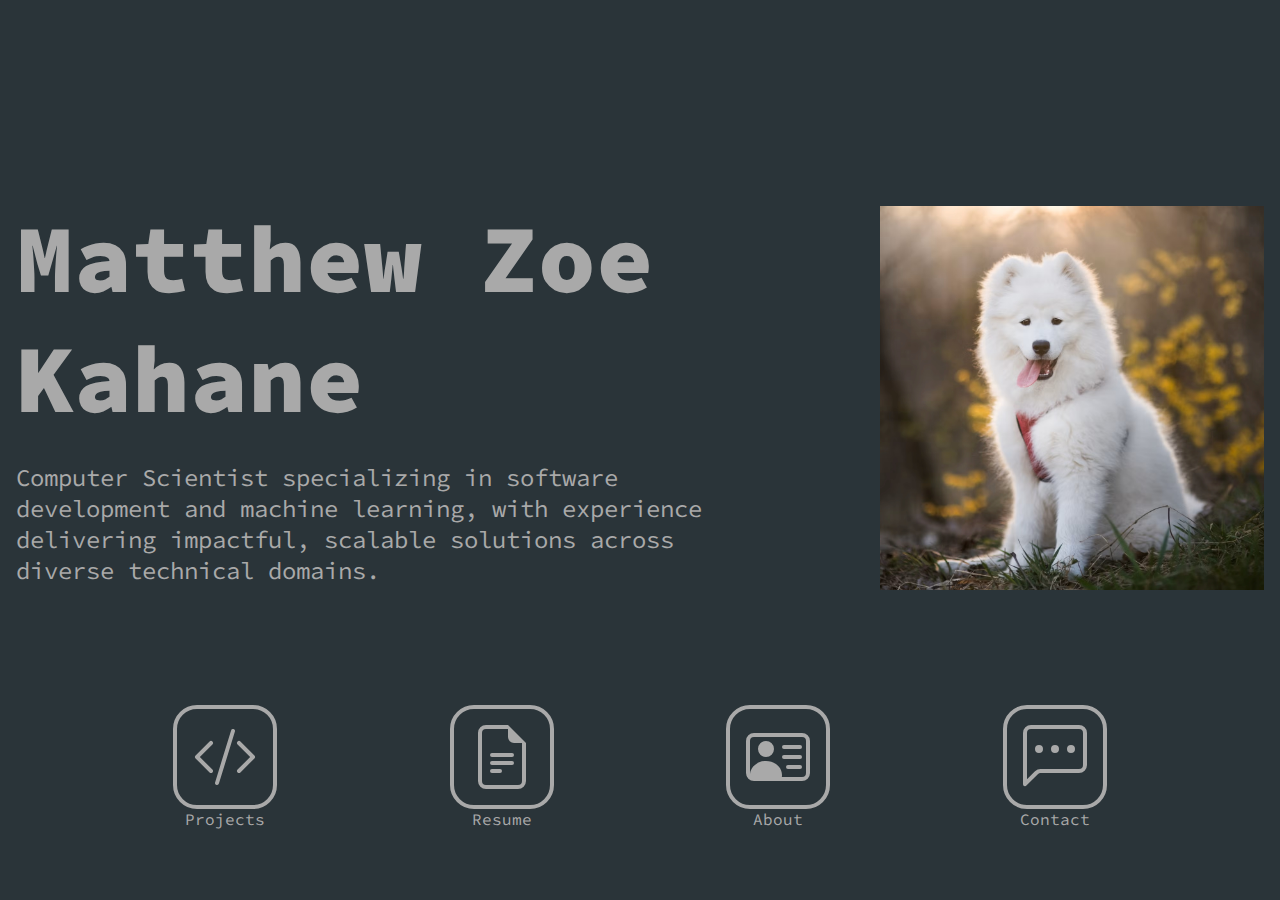
<file: index.html>
<!DOCTYPE html>
<html lang="en">

<head>
    <meta charset="UTF-8">
    <meta name="viewport" content="width=device-width, initial-scale=1.0">
    <link href="index.css" rel="stylesheet">
    <title>MZK</title>
</head>

<body>
    <main>
        <div class="left">
            <div class="name">Matthew Zoe<br>Kahane</div>
            <p class="desc">Computer Scientist specializing in software development and machine learning, with
                experience delivering impactful, scalable solutions across diverse technical domains.</p>
        </div>

        <div class="right">
            <img class="headshot" src="./images/temp-headshot.jpg" alt="This is not me... but it will be eventually!"
                width="1200" height="1197">
        </div>
    </main>
    <section>
        <div class="container">
            <a class="info" href="projects.html">
                <span class="icon">
                    <svg xmlns="http://www.w3.org/2000/svg" width="64" height="64 " fill="currentColor"
                        class="bi bi-code-slash" viewBox="0 0 16 16">
                        <path
                            d="M10.478 1.647a.5.5 0 1 0-.956-.294l-4 13a.5.5 0 0 0 .956.294zM4.854 4.146a.5.5 0 0 1 0 .708L1.707 8l3.147 3.146a.5.5 0 0 1-.708.708l-3.5-3.5a.5.5 0 0 1 0-.708l3.5-3.5a.5.5 0 0 1 .708 0m6.292 0a.5.5 0 0 0 0 .708L14.293 8l-3.147 3.146a.5.5 0 0 0 .708.708l3.5-3.5a.5.5 0 0 0 0-.708l-3.5-3.5a.5.5 0 0 0-.708 0" />
                    </svg>
                </span>
                <div class="text">Projects</div>
            </a>
            <a class="info" href="Matthew Kahane Resume.pdf">
                <span class="icon">
                    <svg xmlns="http://www.w3.org/2000/svg" width="64" height="64" fill="currentColor"
                        class="bi bi-file-earmark-text" viewBox="0 0 16 16">
                        <path
                            d="M5.5 7a.5.5 0 0 0 0 1h5a.5.5 0 0 0 0-1zM5 9.5a.5.5 0 0 1 .5-.5h5a.5.5 0 0 1 0 1h-5a.5.5 0 0 1-.5-.5m0 2a.5.5 0 0 1 .5-.5h2a.5.5 0 0 1 0 1h-2a.5.5 0 0 1-.5-.5" />
                        <path
                            d="M9.5 0H4a2 2 0 0 0-2 2v12a2 2 0 0 0 2 2h8a2 2 0 0 0 2-2V4.5zm0 1v2A1.5 1.5 0 0 0 11 4.5h2V14a1 1 0 0 1-1 1H4a1 1 0 0 1-1-1V2a1 1 0 0 1 1-1z" />
                    </svg>
                </span>
                <div class="text">Resume</div>
            </a>
            <a class="info" href="about.html">
                <span class="icon">
                    <svg xmlns="http://www.w3.org/2000/svg" width="64" height="64" fill="currentColor"
                        class="bi bi-person-vcard" viewBox="0 0 16 16">
                        <path
                            d="M5 8a2 2 0 1 0 0-4 2 2 0 0 0 0 4m4-2.5a.5.5 0 0 1 .5-.5h4a.5.5 0 0 1 0 1h-4a.5.5 0 0 1-.5-.5M9 8a.5.5 0 0 1 .5-.5h4a.5.5 0 0 1 0 1h-4A.5.5 0 0 1 9 8m1 2.5a.5.5 0 0 1 .5-.5h3a.5.5 0 0 1 0 1h-3a.5.5 0 0 1-.5-.5" />
                        <path
                            d="M2 2a2 2 0 0 0-2 2v8a2 2 0 0 0 2 2h12a2 2 0 0 0 2-2V4a2 2 0 0 0-2-2zM1 4a1 1 0 0 1 1-1h12a1 1 0 0 1 1 1v8a1 1 0 0 1-1 1H8.96q.04-.245.04-.5C9 10.567 7.21 9 5 9c-2.086 0-3.8 1.398-3.984 3.181A1 1 0 0 1 1 12z" />
                    </svg>
                </span>
                <div class="text">About</div>
            </a>
            <a class="info" href="contact.html">
                <span class="icon">
                    <svg xmlns="http://www.w3.org/2000/svg" width="64" height="64" fill="currentColor"
                        class="bi bi-chat-left-dots" viewBox="0 0 16 16">
                        <path
                            d="M14 1a1 1 0 0 1 1 1v8a1 1 0 0 1-1 1H4.414A2 2 0 0 0 3 11.586l-2 2V2a1 1 0 0 1 1-1zM2 0a2 2 0 0 0-2 2v12.793a.5.5 0 0 0 .854.353l2.853-2.853A1 1 0 0 1 4.414 12H14a2 2 0 0 0 2-2V2a2 2 0 0 0-2-2z" />
                        <path
                            d="M5 6a1 1 0 1 1-2 0 1 1 0 0 1 2 0m4 0a1 1 0 1 1-2 0 1 1 0 0 1 2 0m4 0a1 1 0 1 1-2 0 1 1 0 0 1 2 0" />
                    </svg>
                </span>
                <div class="text">Contact</div>
            </a>
        </div>
    </section>
</body>

</html>
</file>
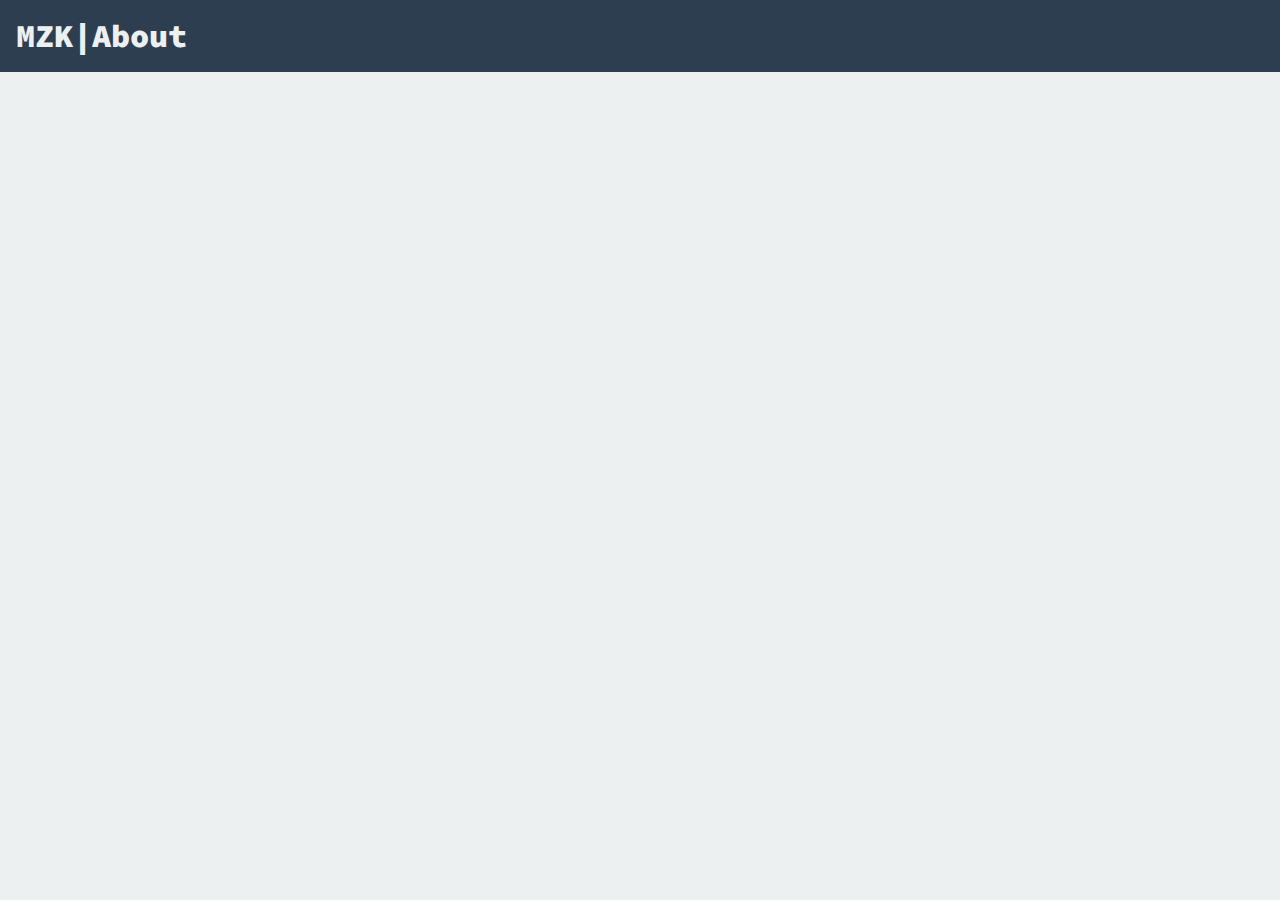
<file: about.html>
<!DOCTYPE html>
<html lang="en">

<head>
    <meta charset="UTF-8">
    <meta name="viewport" content="width=device-width, initial-scale=1.0">
    <link rel="stylesheet" href="about.css">
    <title>About</title>
</head>

<body>
    <header>
        <a href="index.html">MZK</a>|About
    </header>
    <div class="body">
        
    </div>
</body>

</html>
</file>
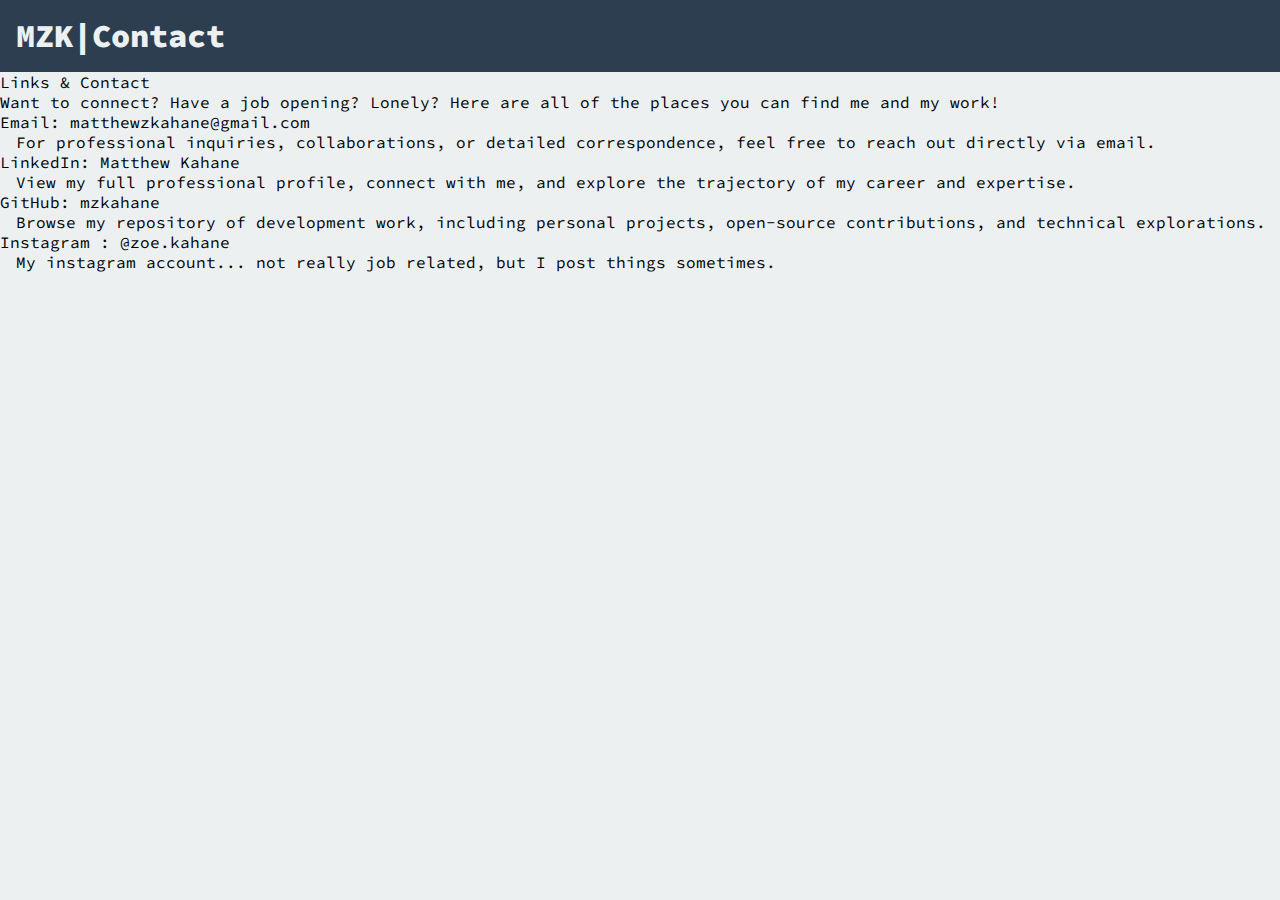
<file: contact.html>
<!DOCTYPE html>
<html lang="en">

<head>
    <meta charset="UTF-8">
    <meta name="viewport" content="width=device-width, initial-scale=1.0">
    <link rel="stylesheet" href="contact.css">
    <title>Contact</title>
</head>

<body>
    <header>
        <a href="index.html">MZK</a>|Contact
    </header>
    <div class="body">
        <main>
            <div class="title">Links & Contact</div>
            <div class="intro">
                Want to connect? Have a job opening? Lonely? Here are all of the places you can find me and my work!
            </div>
            <div class="content">
                <div class="entry">
                    <div class="name">
                        Email: <a href="mailto:matthewzkahane@gmail.com">matthewzkahane@gmail.com</a>
                    </div>
                    <div class="info">
                        &emsp;For professional inquiries, collaborations, or detailed correspondence, feel free to reach out
                        directly via email.
                    </div>
                </div>
                <div class="entry">
                    <div class="name">
                        LinkedIn: <a href="https://www.linkedin.com"> Matthew Kahane</a>
                    </div>
                    <div class="info">
                        &emsp;View my full professional profile, connect with me, and explore the trajectory of my career and
                        expertise.
                    </div>
                </div>
                <div class="entry">
                    <div class="name">
                        GitHub: <a href="https://www.github.com">mzkahane</a>
                    </div>
                    <div class="info">
                        &emsp;Browse my repository of development work, including personal projects, open-source
                        contributions, and technical explorations.
                    </div>
                </div>

                <div class="entry">
                    <div class="name">
                        Instagram : <a href="https://www.instagram.com/zoe.kahane">@zoe.kahane</a>
                    </div>
                    <div class="info">
                        &emsp;My instagram account... not really job related, but I post things sometimes.
                    </div>
                </div>
            </div>
        </main>
    </div>
</body>

</html>
</file>
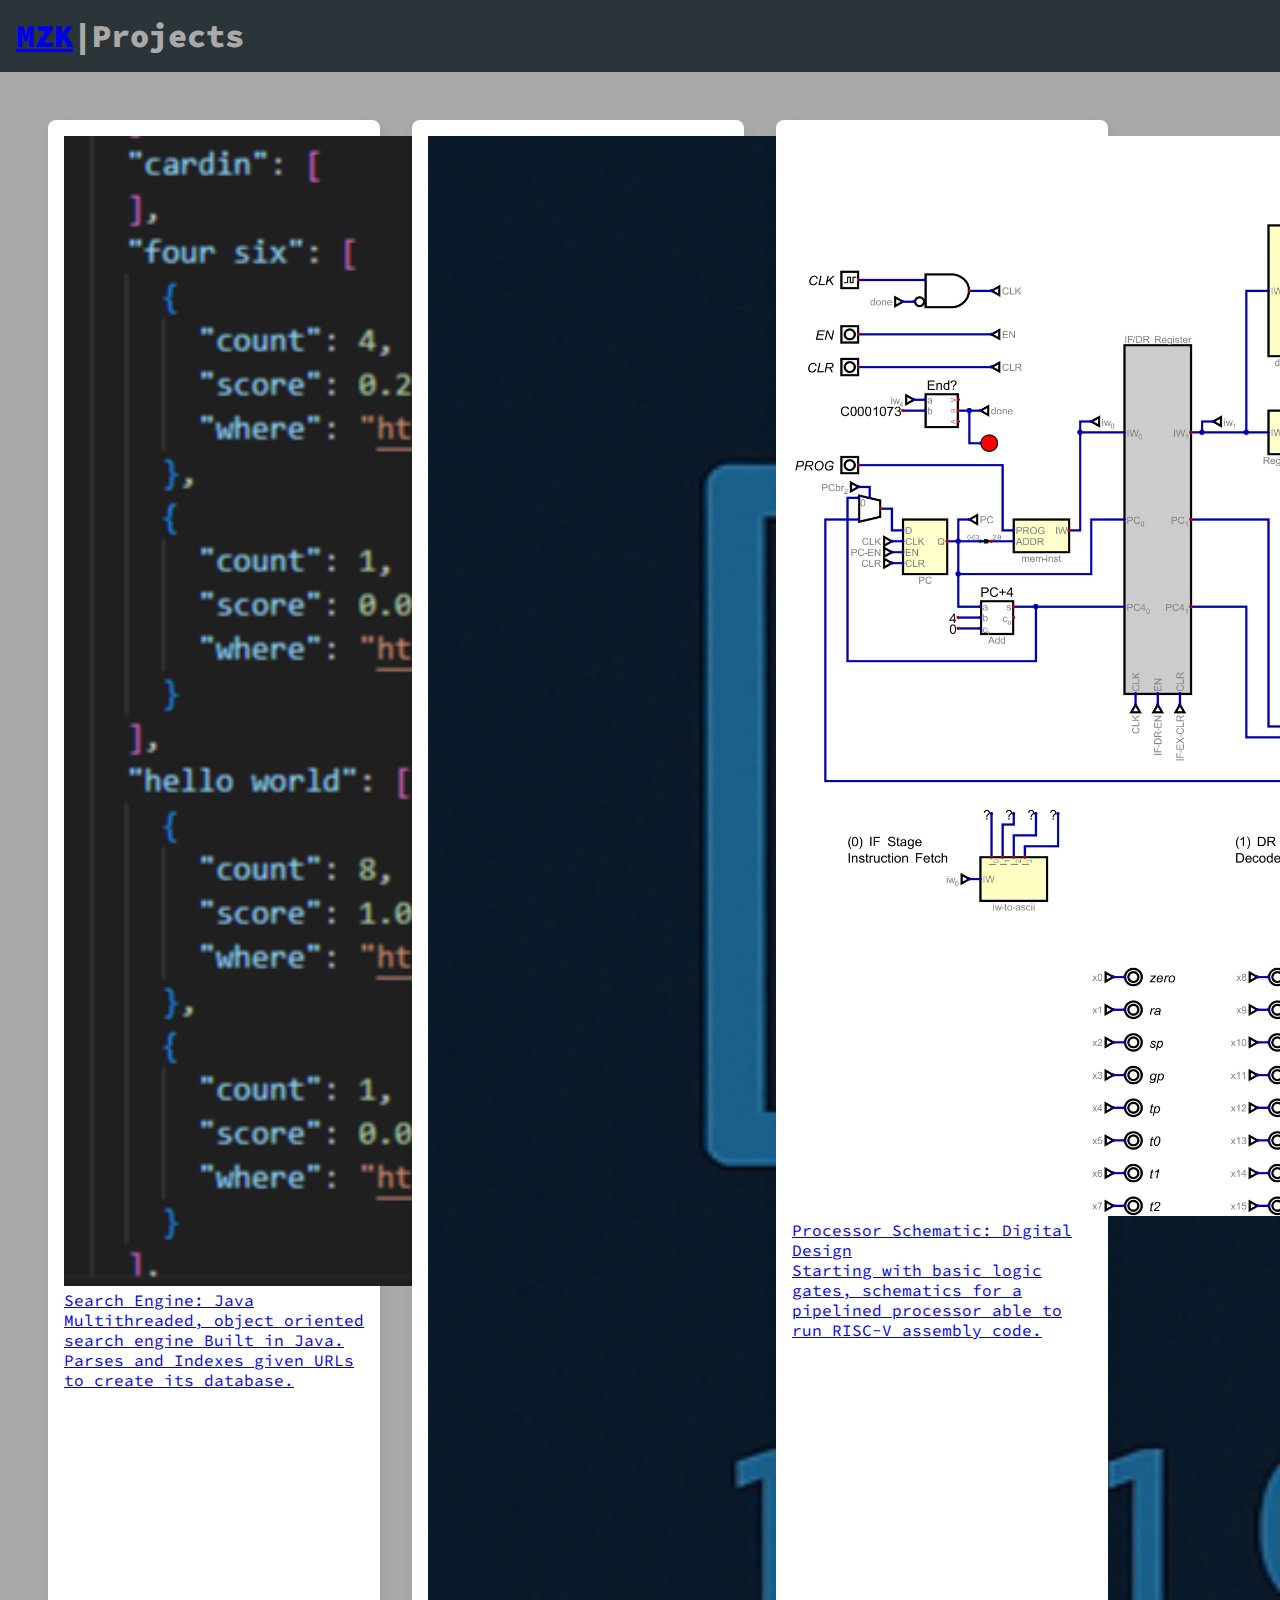
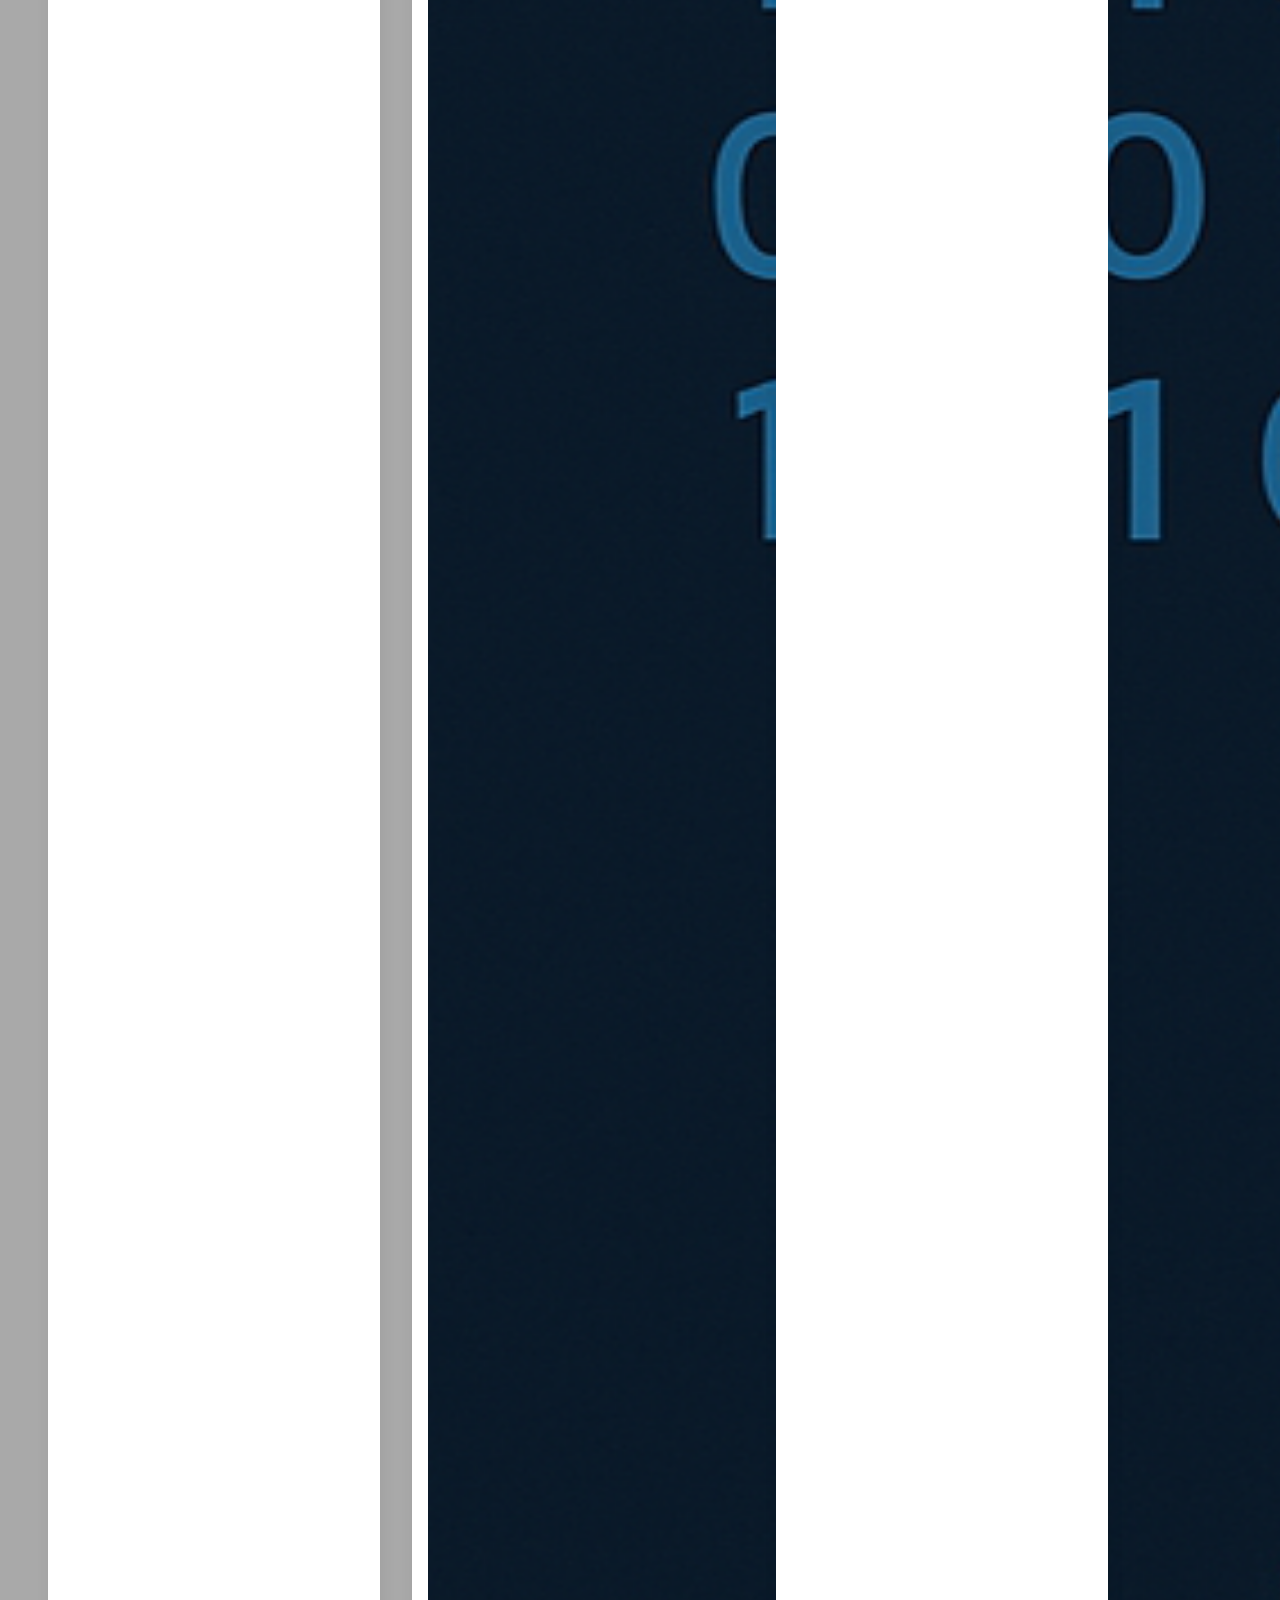
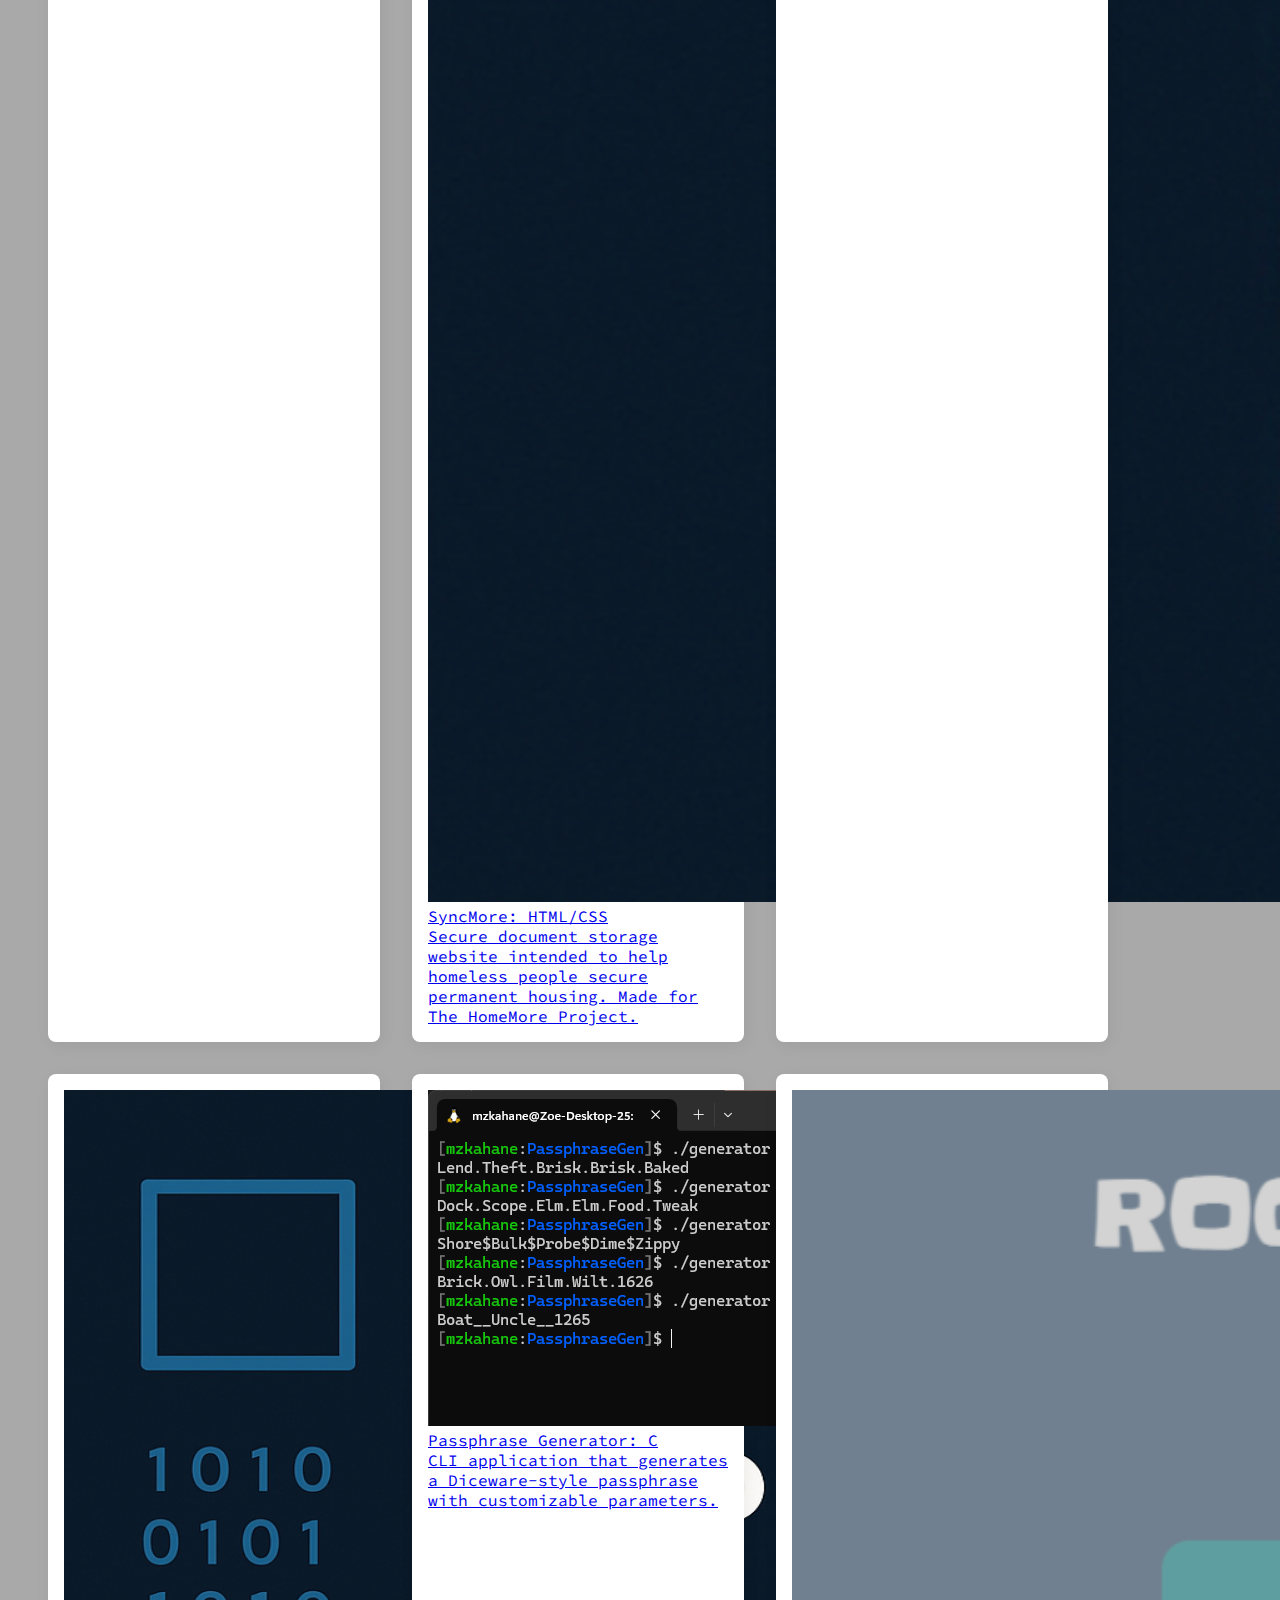
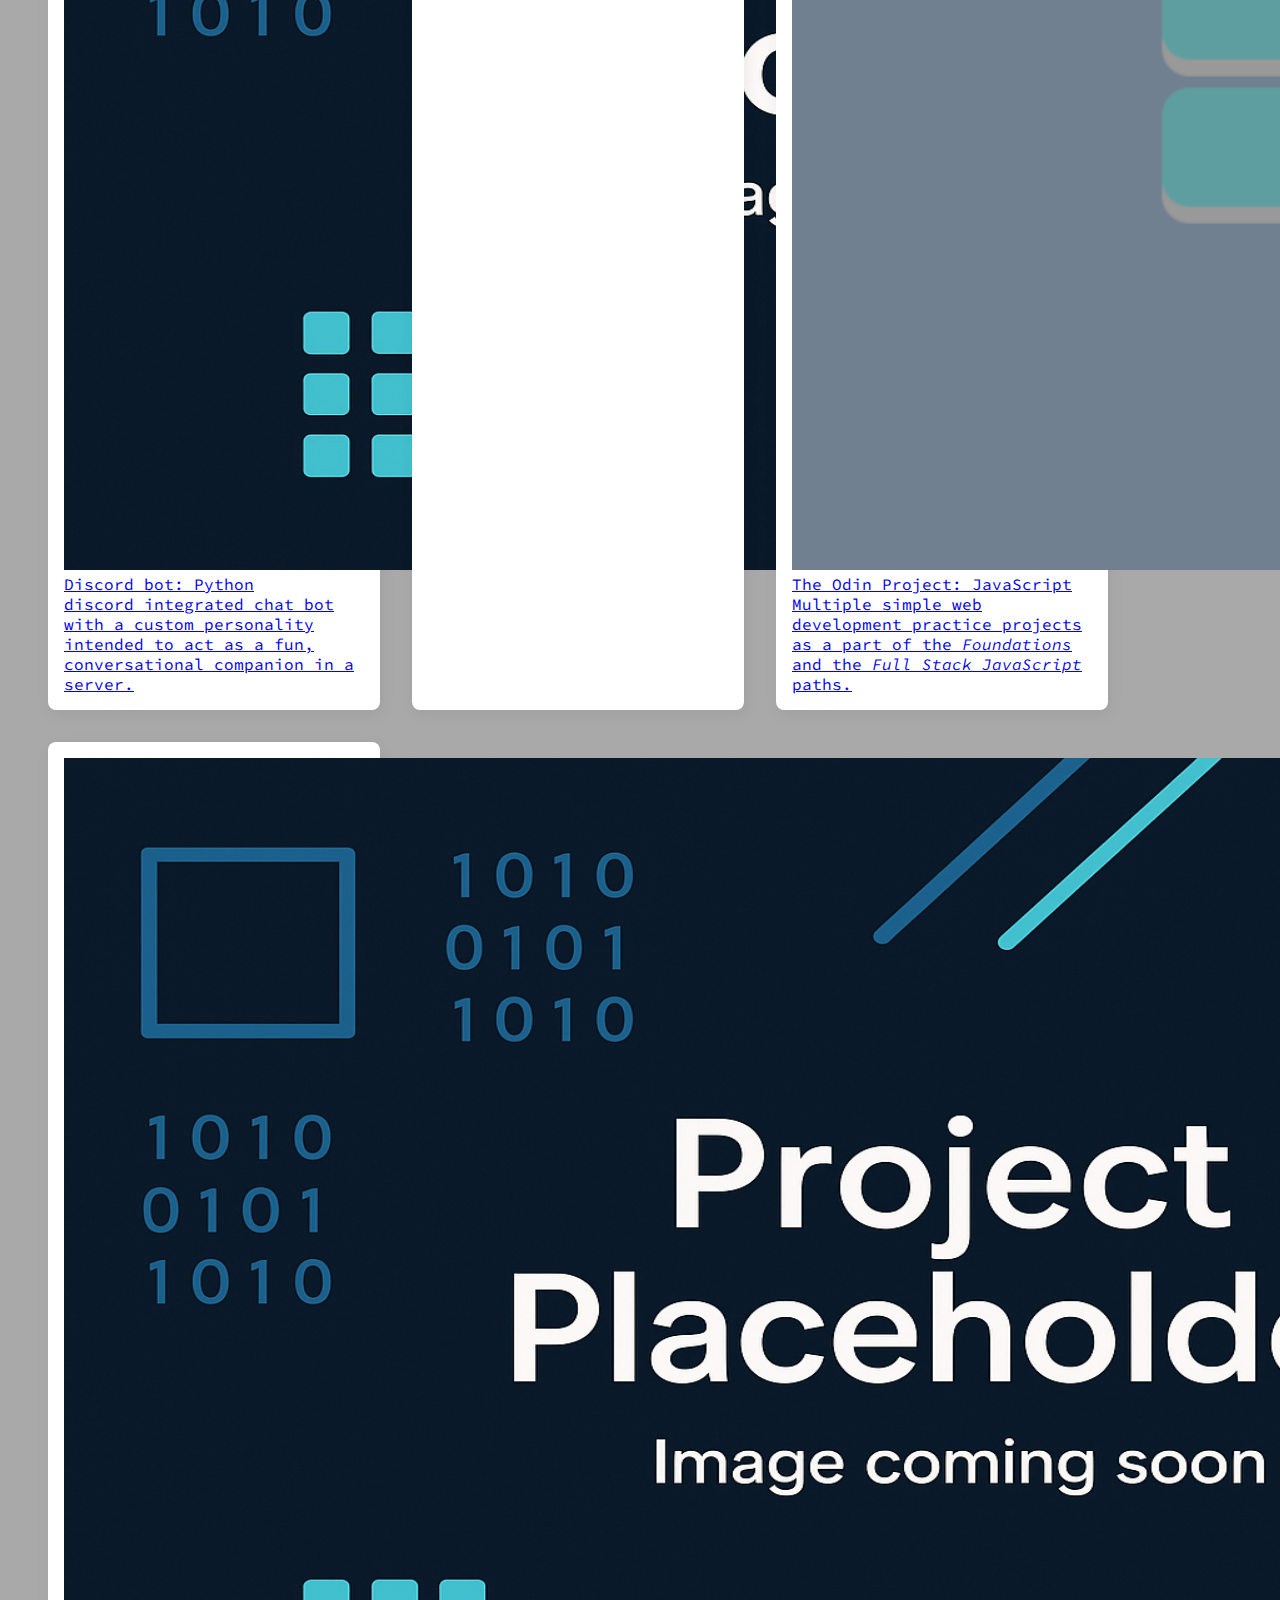
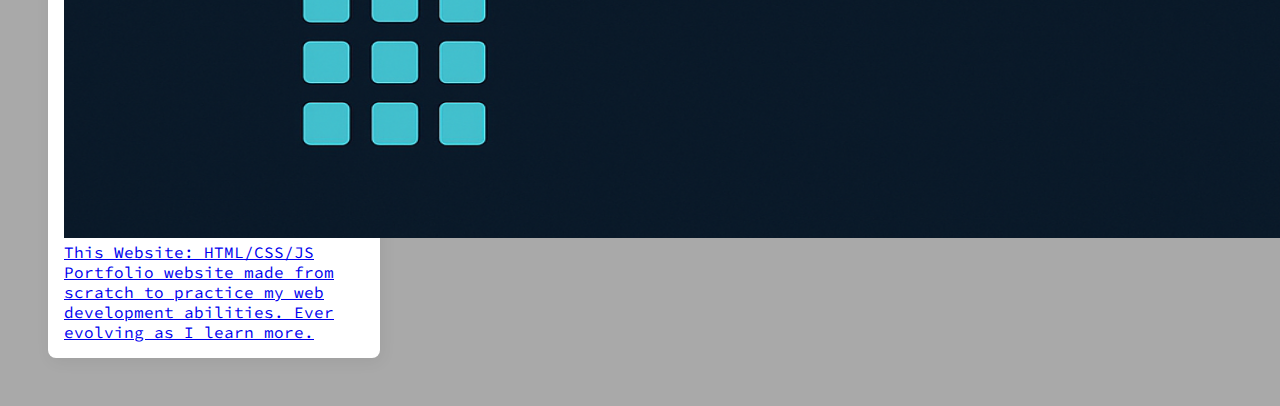
<file: projects.html>
<!DOCTYPE html>
<html lang="en">

<head>
    <meta charset="UTF-8">
    <meta name="viewport" content="width=device-width, initial-scale=1.0">
    <link rel="stylesheet" href="projects.css">
    <title>Projects</title>
</head>

<body>
    <header>
        <a href="index.html">MZK</a>|Projects
    </header>
    <div class="body">
        <div class="container">
            <a class="card" href="./projects/searchengine.html">
                <img class="thumbnail" src="./images/searchengine/searchresults.jpg" width="2048" height="1150">
                <div class="title">Search Engine: <span class="highlight">Java</span></div>
                <div class="desc">Multithreaded, object oriented search engine Built in Java. Parses and Indexes given
                    URLs to create its database.
                </div>
            </a>
            <a class="card" href="./projects/syncmore.html">
                <img class="thumbnail" src="./images/Project-Placeholder.png" width="6932" height="3966">
                <div class="title"> SyncMore: <span class="highlight">HTML/CSS</span></div>
                <div class="desc">Secure document storage website intended to help homeless people secure permanent
                    housing. Made for The HomeMore Project.
                </div>
            </a>
            <a class="card" href="./projects/processor.html">
                <img class="thumbnail" src="./images/processor/project07.jpg" width="1920" height="1080">
                <div class="title">Processor Schematic: <span class="highlight">Digital Design</span></div>
                <div class="desc">Starting with basic logic gates, schematics for a pipelined processor able to run
                    RISC-V assembly code.
                </div>
            </a>
            <a class="card" href="./projects/discordbot.html">
                <img class="thumbnail" src="./images/Project-Placeholder.png" width="1920" height="1080">
                <div class="title">Discord bot: <span class="highlight">Python</span></div>
                <div class="desc">discord integrated chat bot with a custom personality intended to act as a fun,
                    conversational companion in a server.
                </div>
            </a>
            <a class="card" href="./projects/passphrase.html">
                <img class="thumbnail" src="./images/passphrase/generator.jpg" width="597" height="336">
                <div class="title">Passphrase Generator: <span class="highlight">C</span></div>
                <div class="desc">CLI application that generates a Diceware-style passphrase with customizable
                    parameters.
                </div>
            </a>
            <a class="card" href="./projects/odin.html">
                <img class="thumbnail" src="./images/rps/RPS.jpg" width="1920" height="1080">
                <div class="title">The Odin Project: <span class="highlight">JavaScript</span></div>
                <div class="desc">Multiple simple web development practice projects as a part of the
                    <em>Foundations</em> and the <em>Full Stack JavaScript</em> paths.
                </div>
            </a>
            <a class="card" href="./projects/website.html">
                <img class="thumbnail" src="./images/Project-Placeholder.png" width="1920" height="1080">
                <div class="title">This Website: <span class="highlight">HTML/CSS/JS</span></div>
                <div class="desc">Portfolio website made from scratch to practice my web development abilities. Ever
                    evolving as I learn more.
                </div>
            </a>
        </div>
    </div>
</body>

</html>
</file>
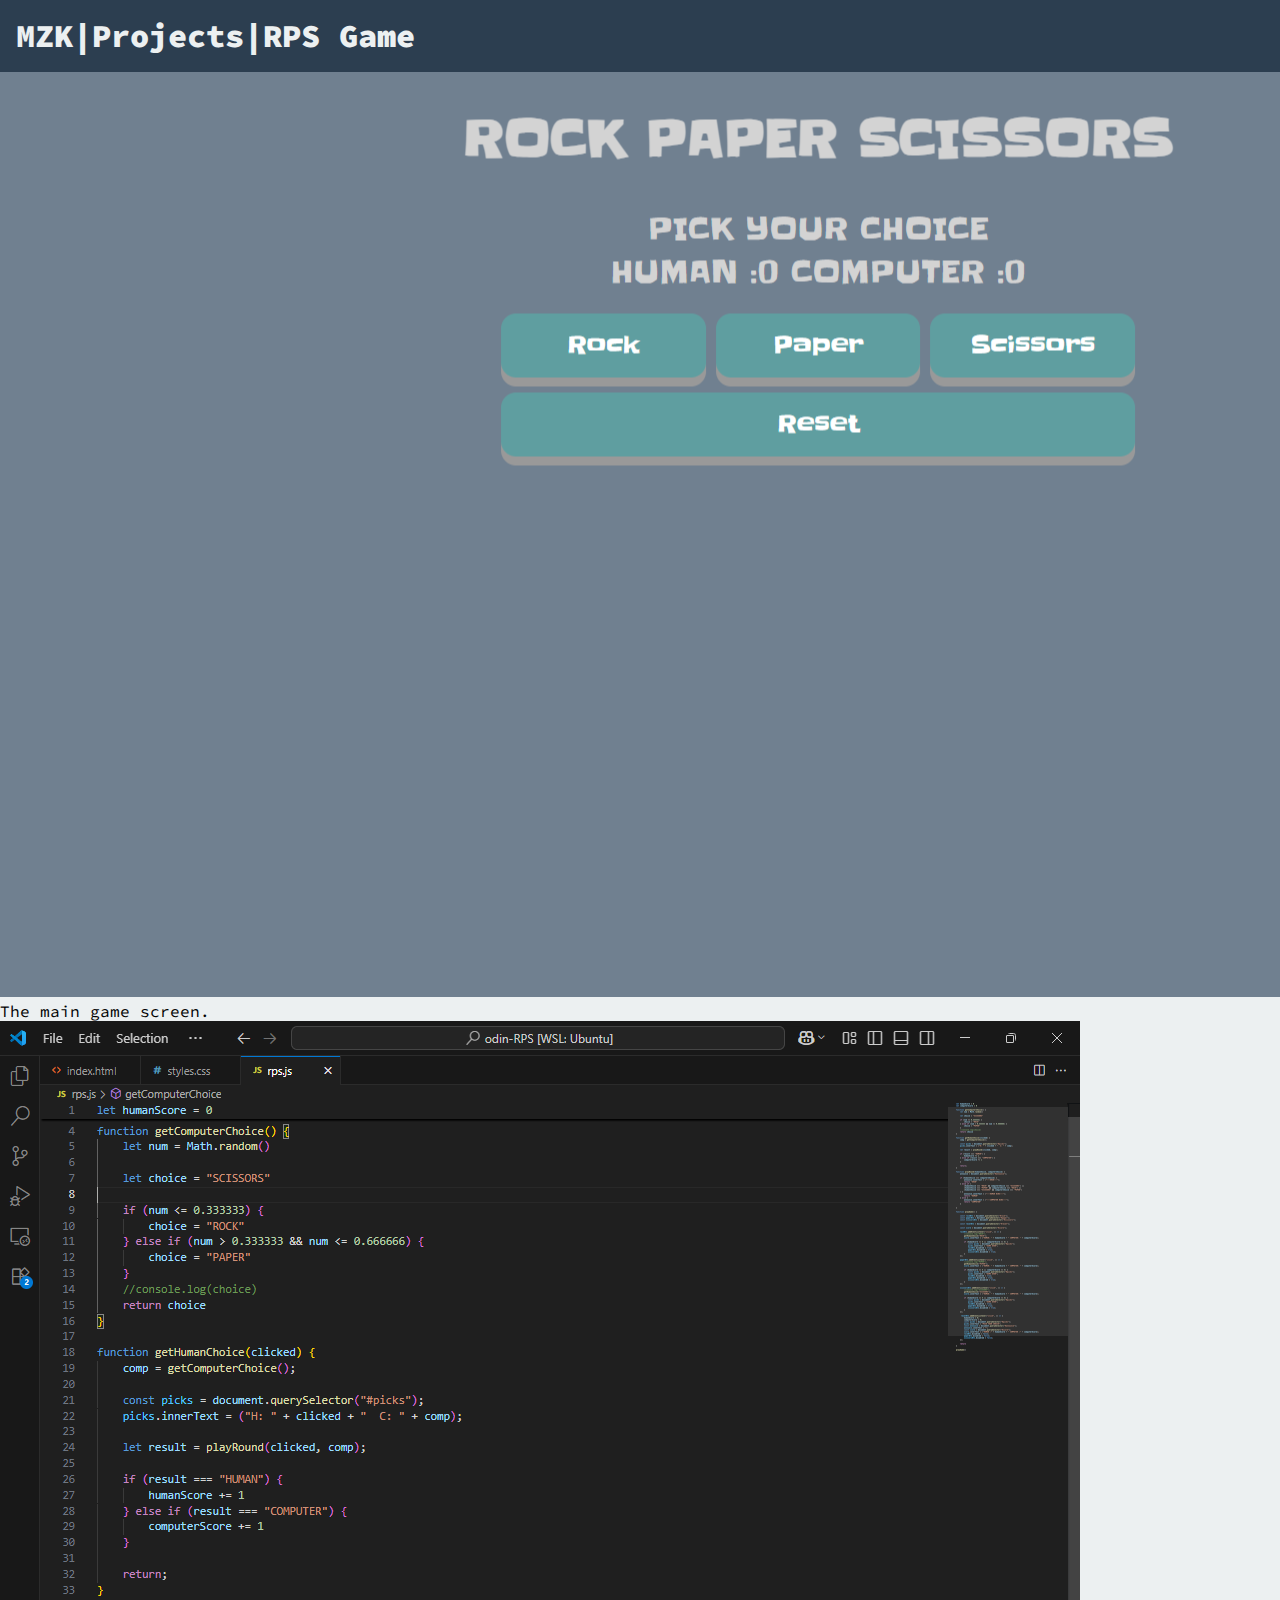
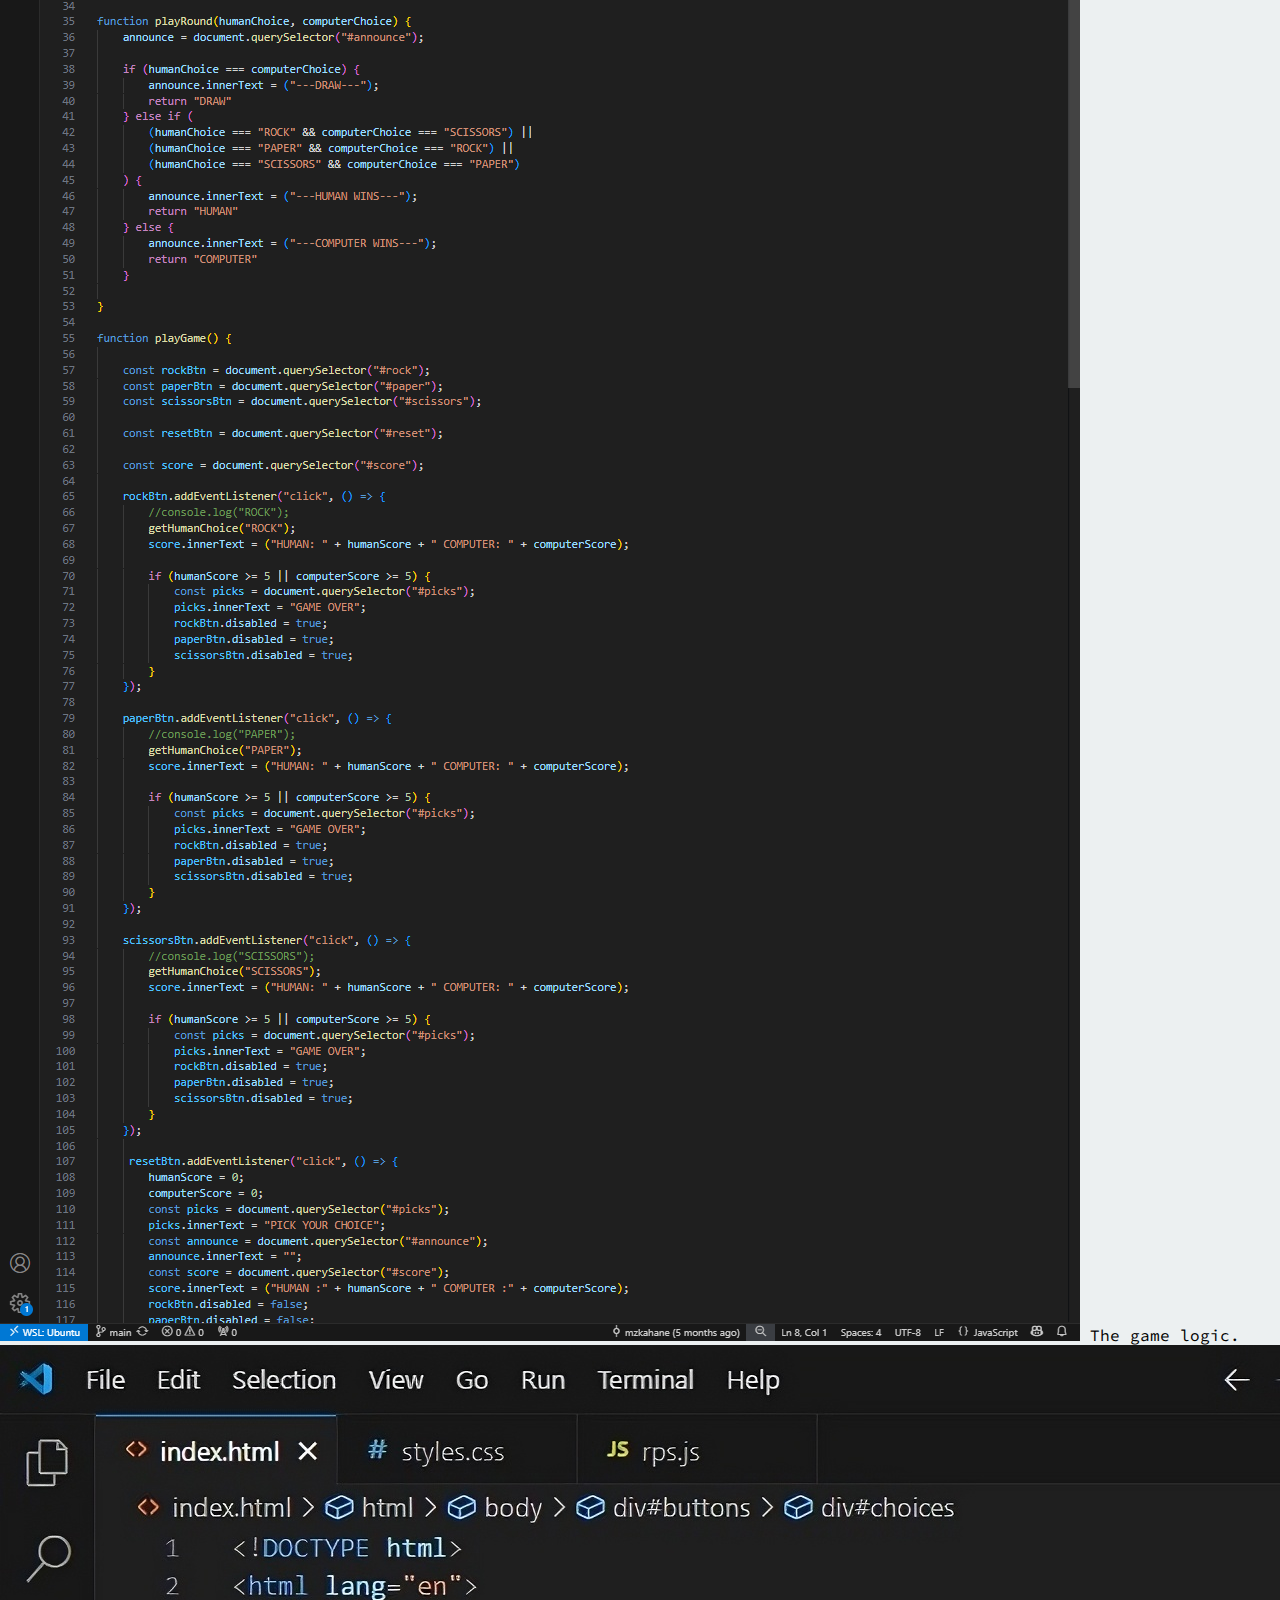
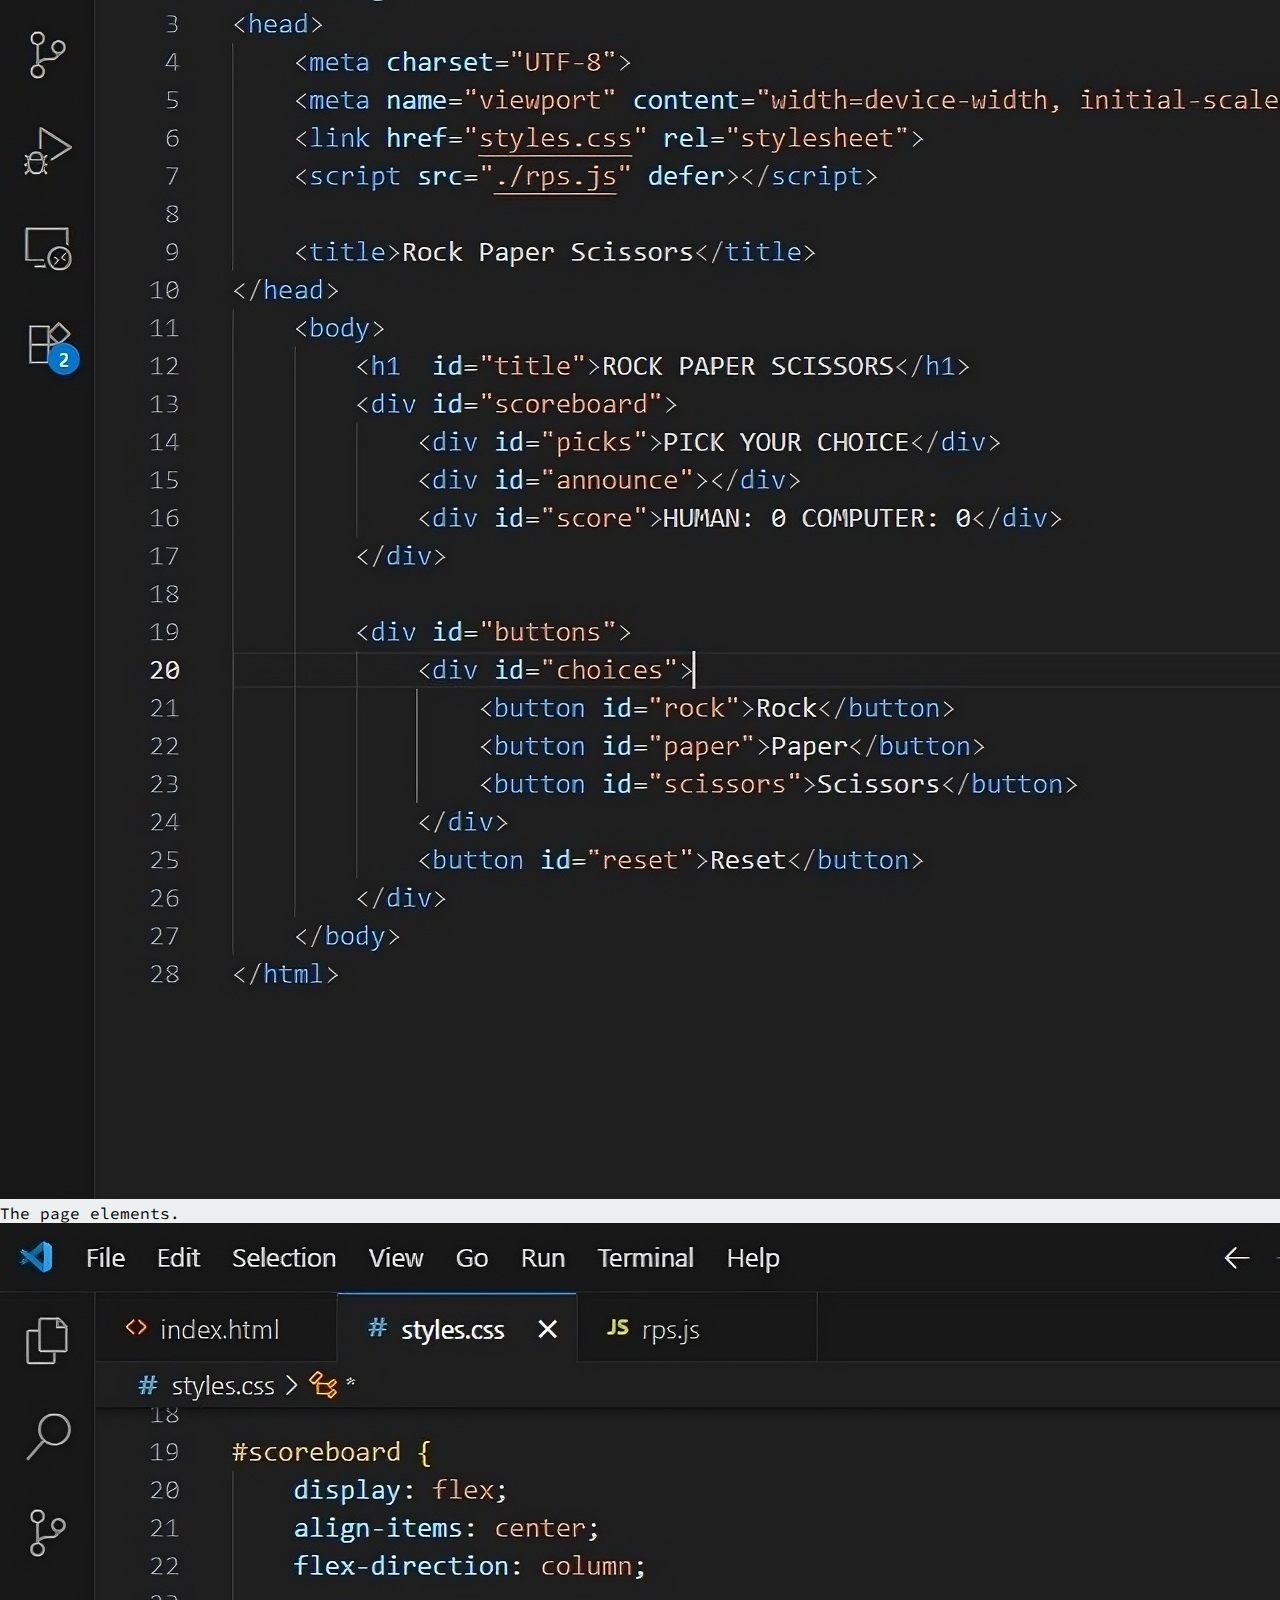
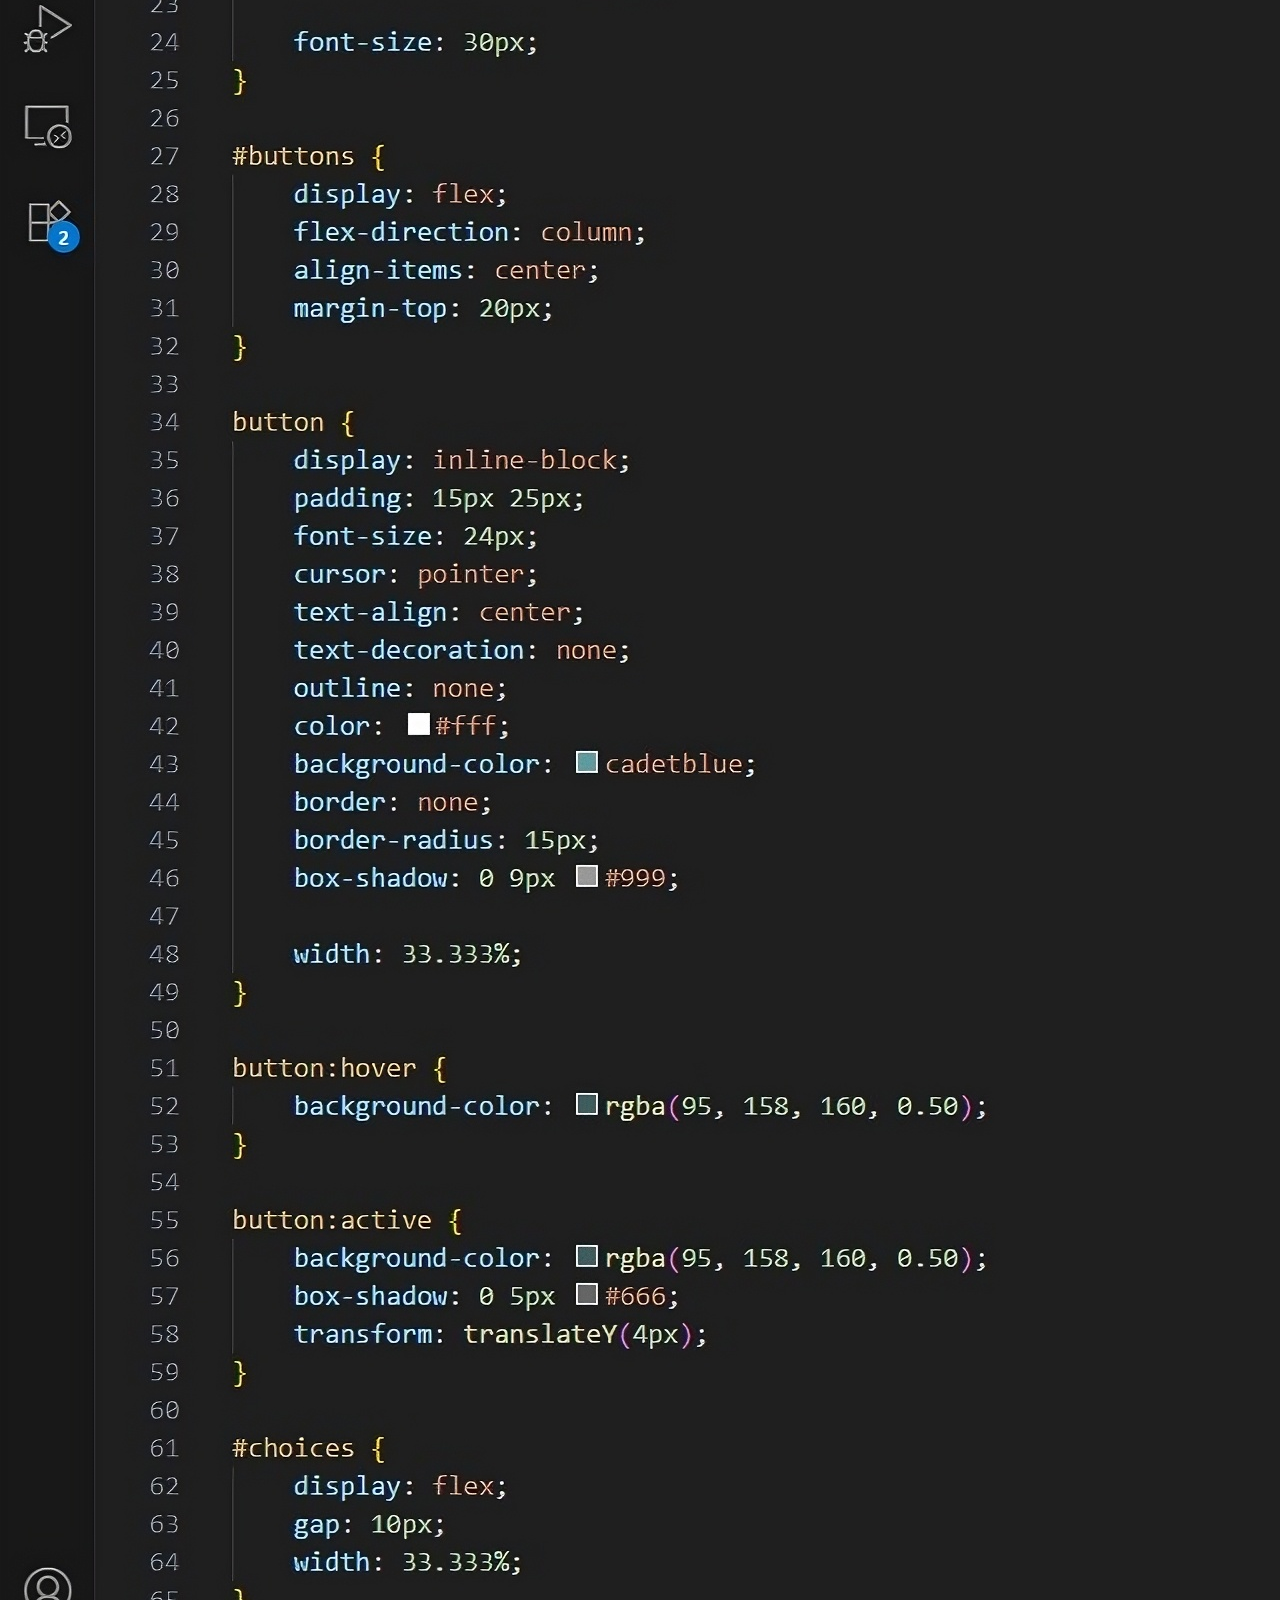
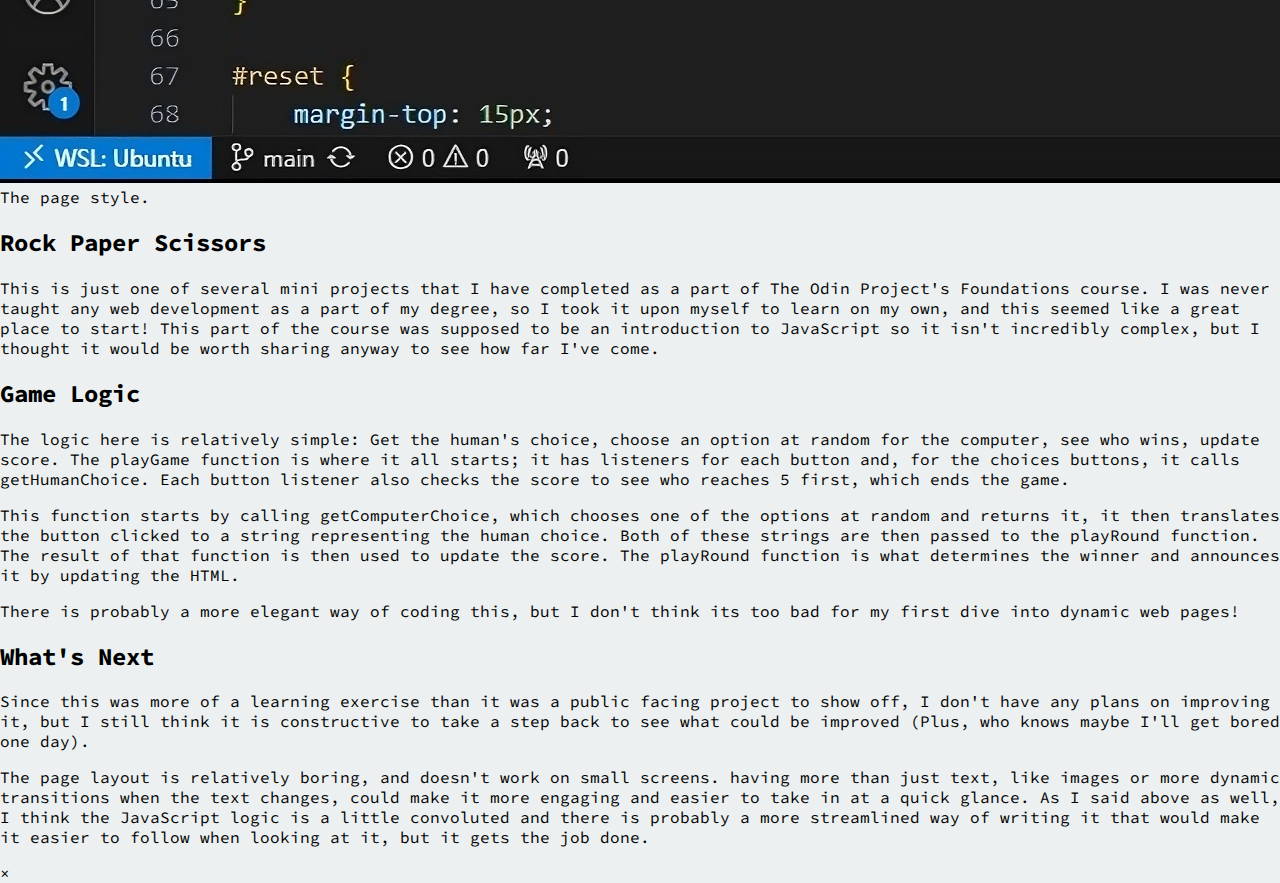
<file: projects/odin-RPS.html>
<!DOCTYPE html>
<html lang="en">

<head>
    <meta charset="UTF-8">
    <meta name="viewport" content="width=device-width, initial-scale=1.0">
    <link rel="stylesheet" href="projectinfo.css">
    <script src="./projectinfo.js" defer></script>
    <title>MZK: RPS Game</title>
</head>

<body>
    <header>
        <a href="../index.html">MZK</a>|<a href="../projects.html">Projects</a>|RPS Game
    </header>
    <div class="content">
        <div class="images">
            <img class="screenshot" src="../images/rps/mainscreen.jpg" alt="" width="1645" height="925">
            The main game screen.
            <img class="screenshot" src="../images/rps/jscode.jpg" alt="" width="1080" height="1920">
            The game logic.
            <img class="screenshot" src="../images/rps/htmlcode.jpeg" alt="" width="1632" height="1454">
            The page elements.
            <img class="screenshot" src="../images/rps/csscode.jpeg" alt="" width="1358" height="2160">
            The page style.
        </div>
        <div class="text">
            <h2>Rock Paper Scissors</h2>
            <p>
                This is just one of several mini projects that I have completed as a part of The Odin Project's
                Foundations course. I was never taught any web development as a part of my degree, so I took it upon
                myself to learn on my own, and this seemed like a great place to start! This part of the course was
                supposed to be an introduction to JavaScript so it isn't incredibly complex, but I thought it would be
                worth sharing anyway to see how far I've come.
            </p>
            <h2>Game Logic</h2>
            <p>
                The logic here is relatively simple: Get the human's choice, choose an option at random for the
                computer, see who wins, update score. The playGame function is where it all starts; it has listeners for
                each button and, for the choices buttons, it calls getHumanChoice. Each button listener also checks the
                score to see who reaches 5 first, which ends the game.
            </p>

            <p>
                This function starts by calling getComputerChoice, which chooses one of the options at random and
                returns it, it then translates the button clicked to a string representing the human choice. Both of
                these strings are then passed to the playRound function. The result of that function is then used to
                update the score. The playRound function is what determines the winner and announces it by updating the
                HTML.
            </p>

            <p>
                There is probably a more elegant way of coding this, but I don't think its too bad for my first dive
                into dynamic web pages!
            </p>

            <h2>What's Next</h2>
            <p>
                Since this was more of a learning exercise than it was a public facing project to show off, I don't have
                any plans on improving it, but I still think it is constructive to take a step back to see what could be
                improved (Plus, who knows maybe I'll get bored one day).
            </p>
            <p>
                The page layout is relatively boring, and doesn't work on small screens. having more than just text,
                like images or more dynamic transitions when the text changes, could make it more engaging and easier to
                take in at a quick glance. As I said above as well, I think the JavaScript logic is a little convoluted and there is
                probably a more streamlined way of writing it that would make it easier to follow when looking at it,
                but it gets the job done.
            </p>
        </div>
    </div>
    <!-- Modal for expanded image -->
    <div id="imgModal" class="modal">
        <span class="close">&times;</span>
        <img class="modal-content" id="modalImg">
        <div id="caption"></div>
    </div>
</body>

</html>
</file>
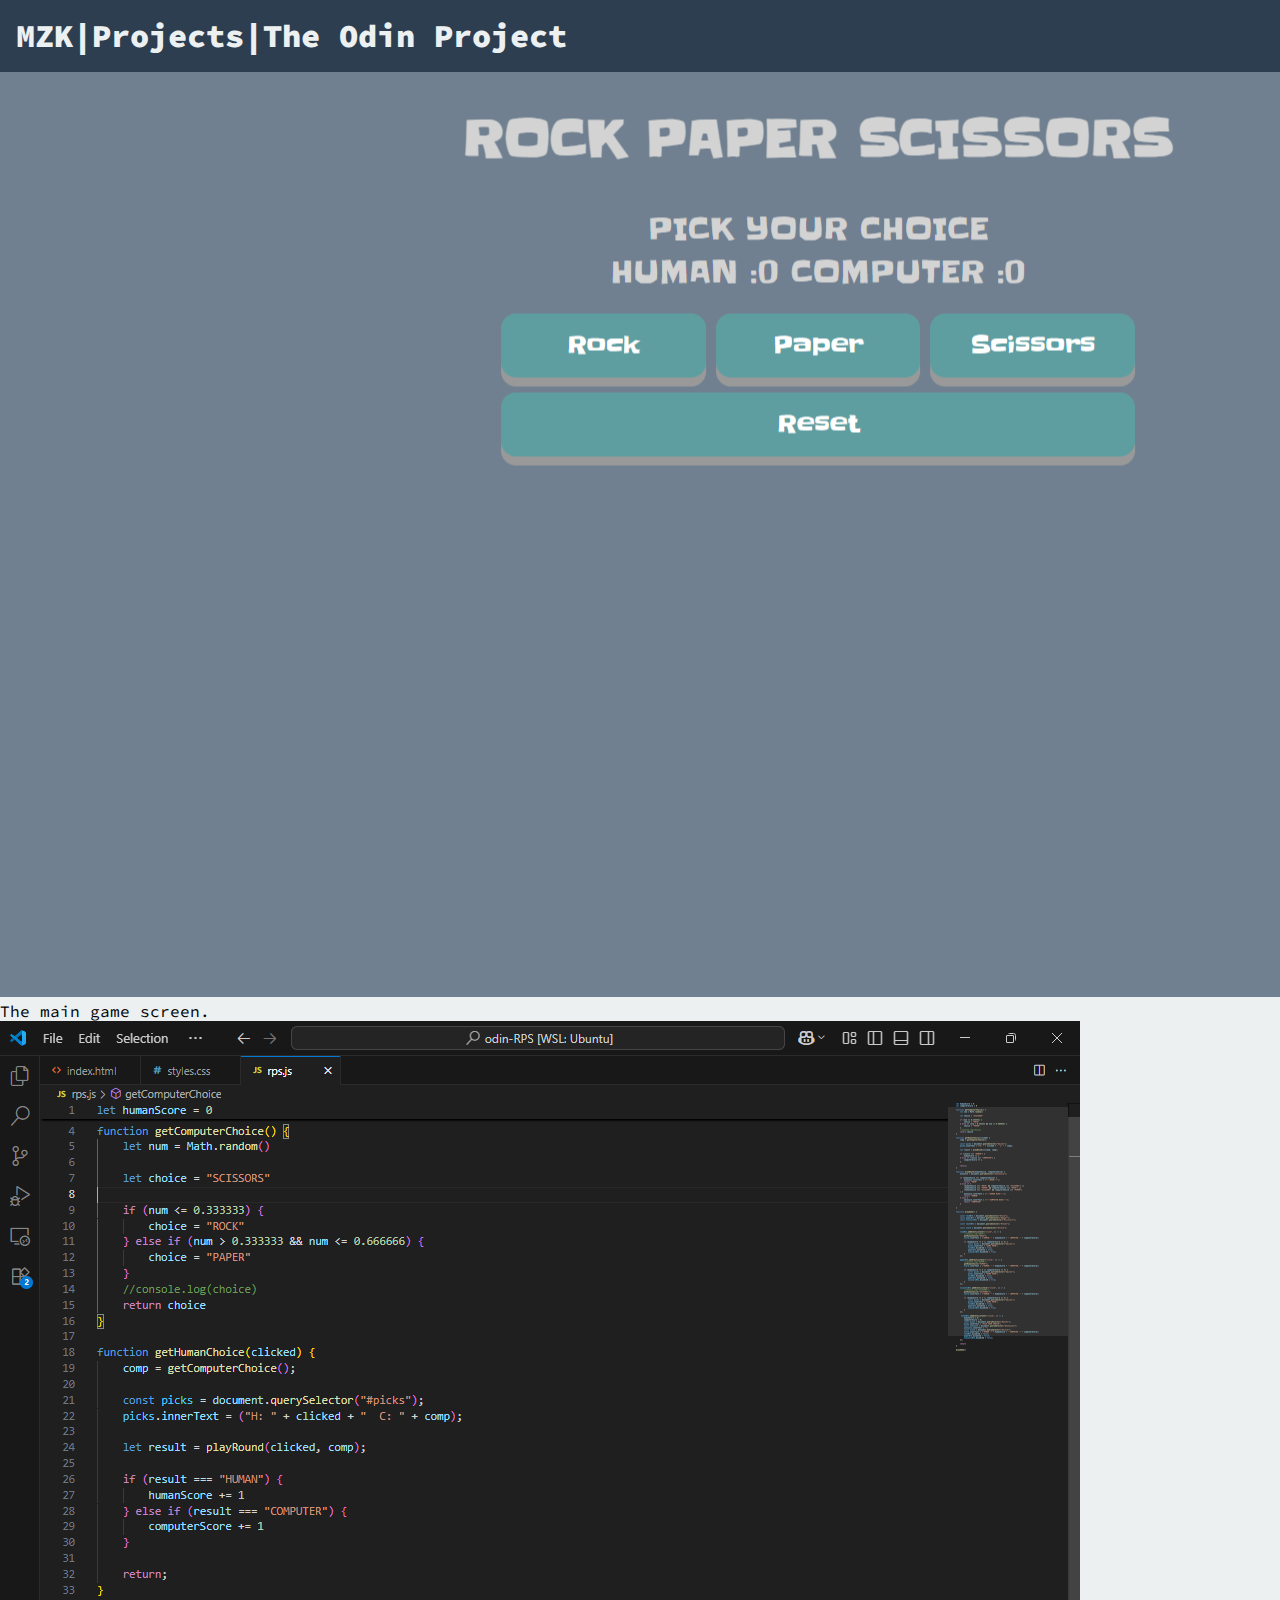
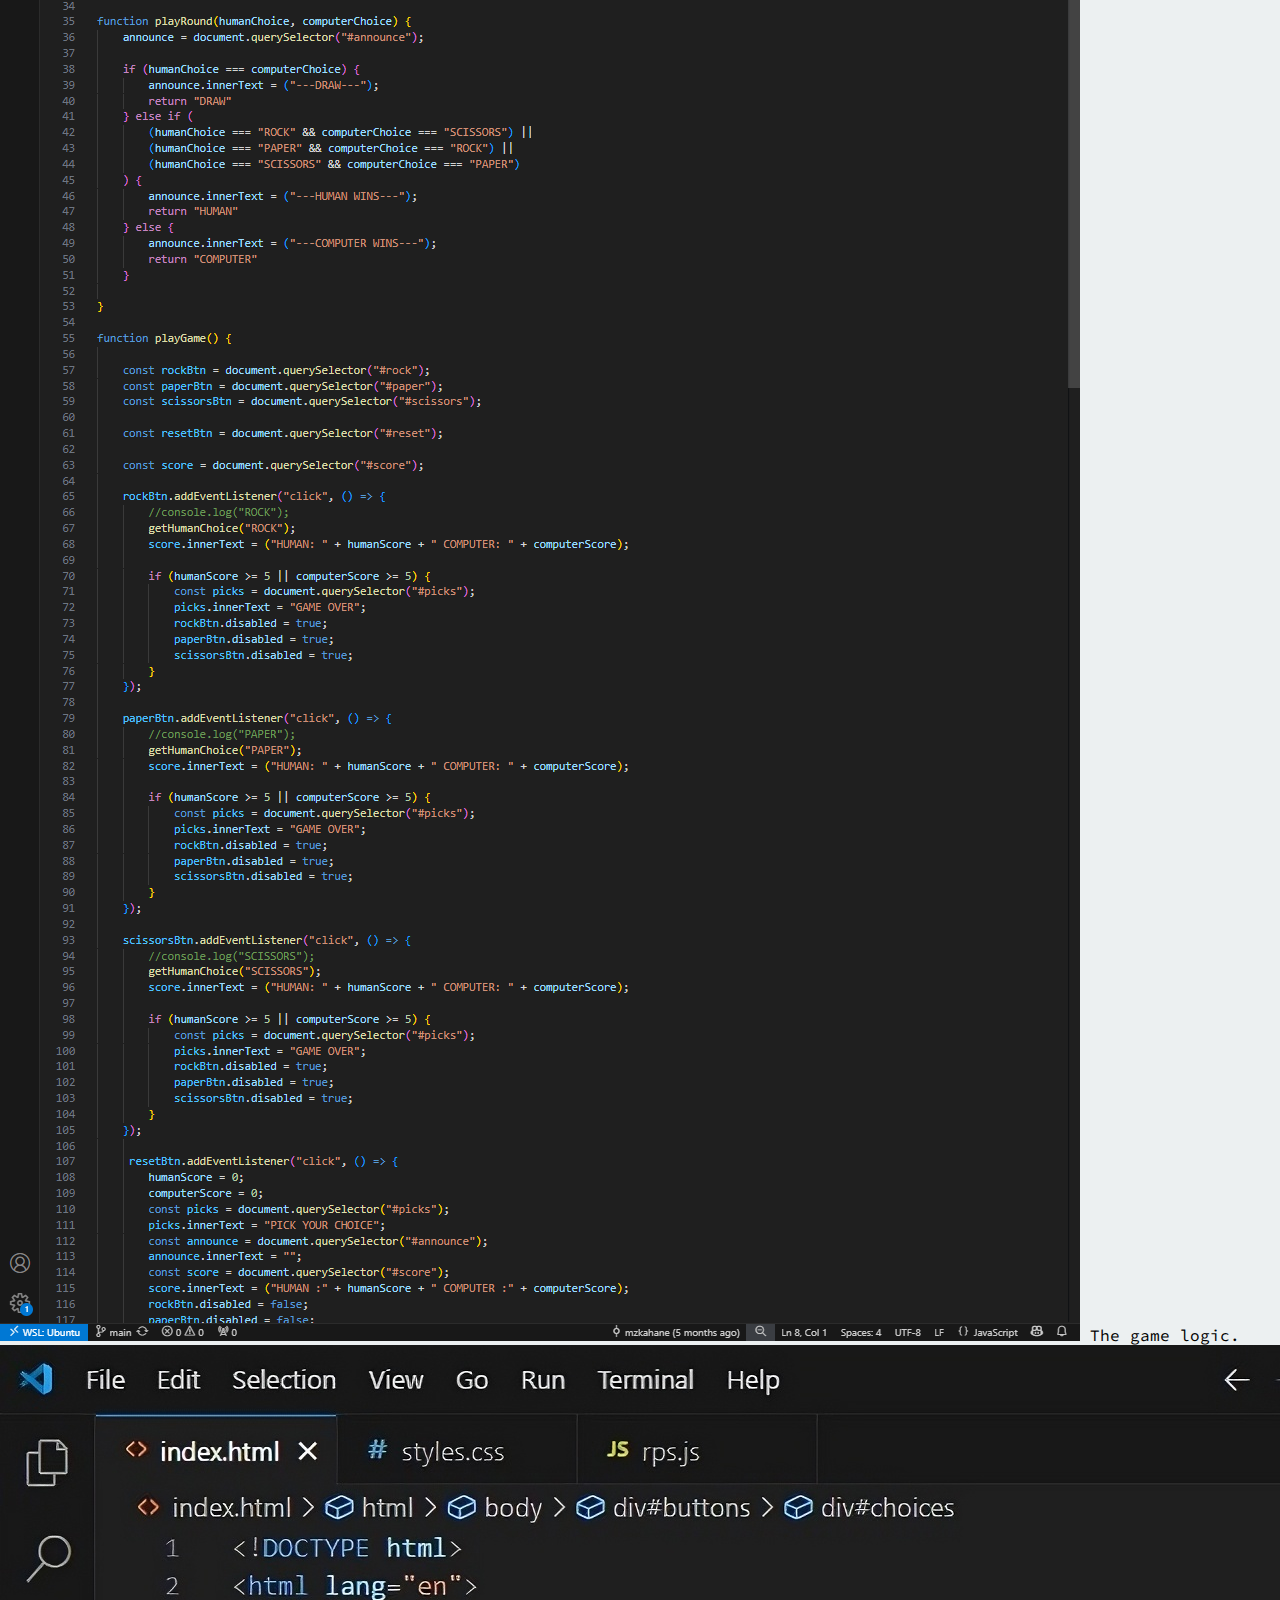
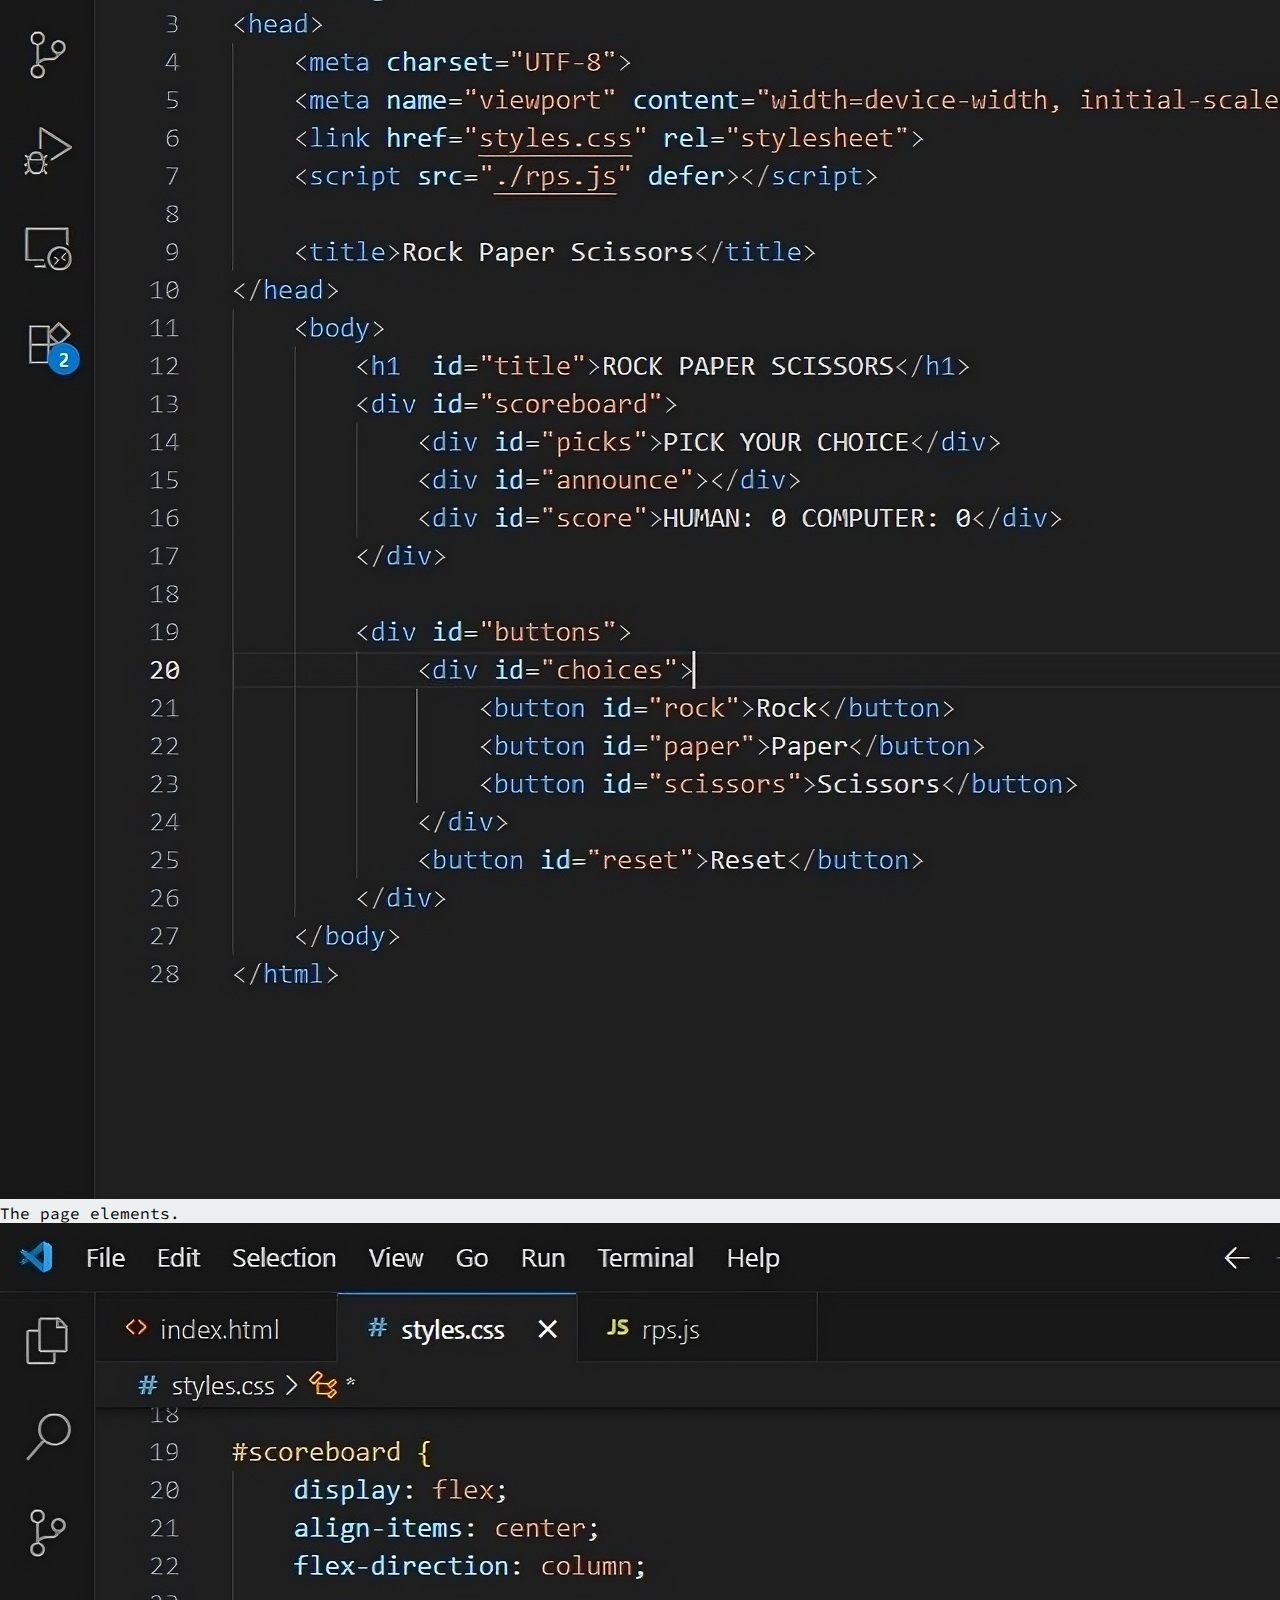
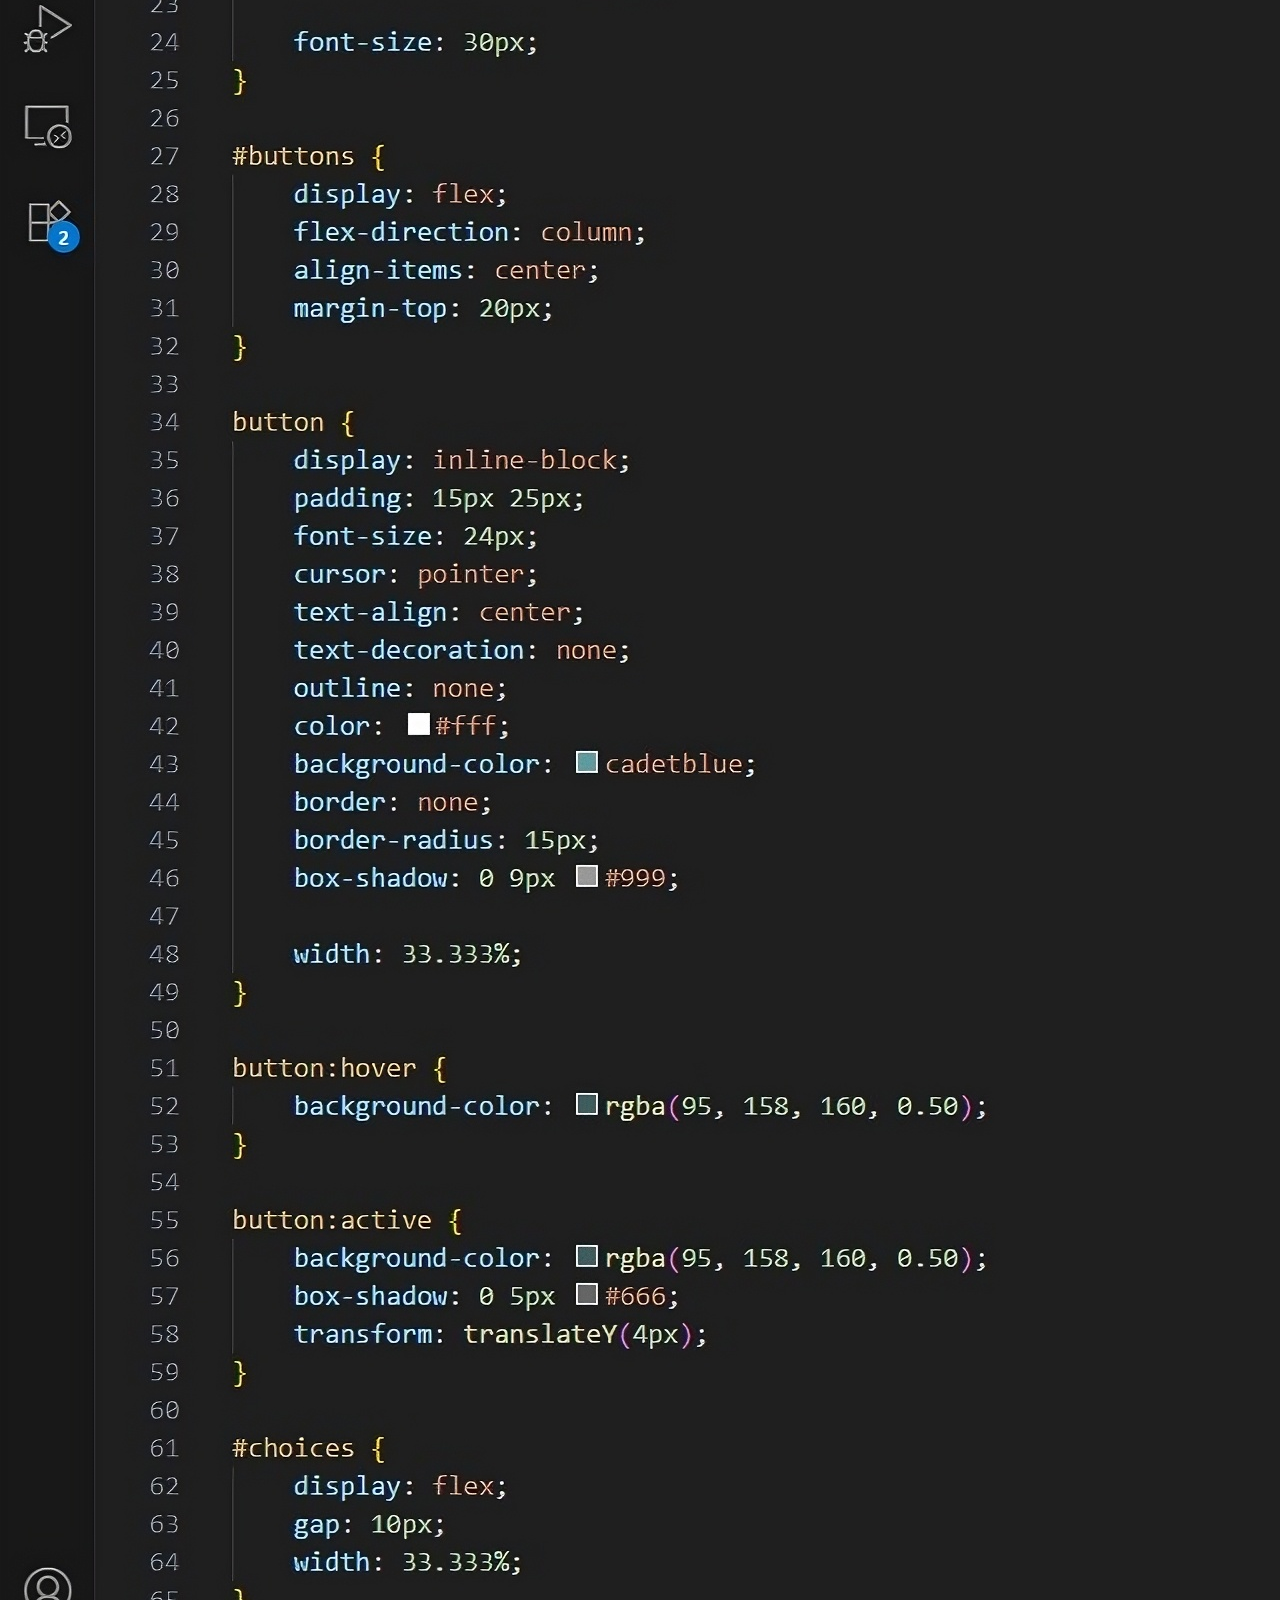
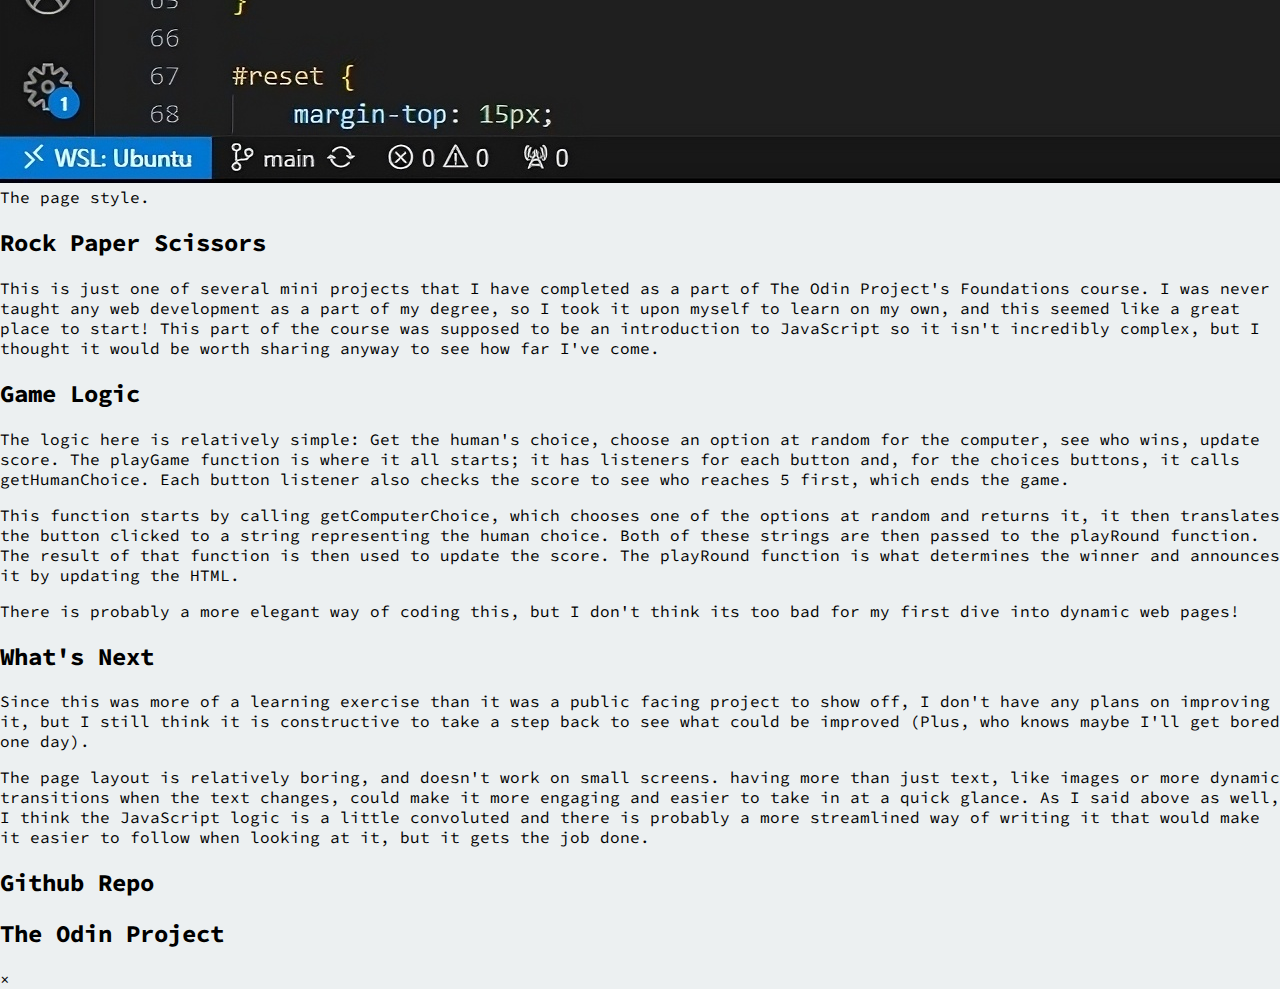
<file: projects/odin.html>
<!DOCTYPE html>
<html lang="en">

<head>
    <meta charset="UTF-8">
    <meta name="viewport" content="width=device-width, initial-scale=1.0">
    <link rel="stylesheet" href="projectinfo.css">
    <script src="./projectinfo.js" defer></script>
    <title>MZK: RPS Game</title>
</head>

<body>
    <header>
        <a href="../index.html">MZK</a>|<a href="../projects.html">Projects</a>|The Odin Project
    </header>
    <div class="content">
        <div class="images">
            <img class="screenshot" src="../images/rps/mainscreen.jpg" alt="" width="1645" height="925">
            The main game screen.
            <img class="screenshot" src="../images/rps/jscode.jpg" alt="" width="1080" height="1920">
            The game logic.
            <img class="screenshot" src="../images/rps/htmlcode.jpeg" alt="" width="1632" height="1454">
            The page elements.
            <img class="screenshot" src="../images/rps/csscode.jpeg" alt="" width="1358" height="2160">
            The page style.
        </div>
        <div class="text">
            <h2>Rock Paper Scissors</h2>
            <p>
                This is just one of several mini projects that I have completed as a part of The Odin Project's
                Foundations course. I was never taught any web development as a part of my degree, so I took it upon
                myself to learn on my own, and this seemed like a great place to start! This part of the course was
                supposed to be an introduction to JavaScript so it isn't incredibly complex, but I thought it would be
                worth sharing anyway to see how far I've come.
            </p>
            <h2>Game Logic</h2>
            <p>
                The logic here is relatively simple: Get the human's choice, choose an option at random for the
                computer, see who wins, update score. The playGame function is where it all starts; it has listeners for
                each button and, for the choices buttons, it calls getHumanChoice. Each button listener also checks the
                score to see who reaches 5 first, which ends the game.
            </p>

            <p>
                This function starts by calling getComputerChoice, which chooses one of the options at random and
                returns it, it then translates the button clicked to a string representing the human choice. Both of
                these strings are then passed to the playRound function. The result of that function is then used to
                update the score. The playRound function is what determines the winner and announces it by updating the
                HTML.
            </p>

            <p>
                There is probably a more elegant way of coding this, but I don't think its too bad for my first dive
                into dynamic web pages!
            </p>

            <h2>What's Next</h2>
            <p>
                Since this was more of a learning exercise than it was a public facing project to show off, I don't have
                any plans on improving it, but I still think it is constructive to take a step back to see what could be
                improved (Plus, who knows maybe I'll get bored one day).
            </p>
            <p>
                The page layout is relatively boring, and doesn't work on small screens. having more than just text,
                like images or more dynamic transitions when the text changes, could make it more engaging and easier to
                take in at a quick glance. As I said above as well, I think the JavaScript logic is a little convoluted and there is
                probably a more streamlined way of writing it that would make it easier to follow when looking at it,
                but it gets the job done.
            </p>
            <h2><a href="https://github.com/mzkahane/odin-RPS/tree/main"> Github Repo</a></h2>
            <h2><a href="https://www.theodinproject.com/"> The Odin Project</a></h2>
        </div>
    </div>
    <!-- Modal for expanded image -->
    <div id="imgModal" class="modal">
        <span class="close">&times;</span>
        <img class="modal-content" id="modalImg">
        <div id="caption"></div>
    </div>
</body>

</html>
</file>
<file: index.css>
@import url(https://fonts.googleapis.com/css2?family=Source+Code+Pro:ital,wght@0,200..900;1,200..900&display=swap);

:root {
    --Secondary: #eff1f1;
    --Primary: #2A3439;
    --Accent: #45BED6;
}

* {
    /* border: 1px dotted red; */
    font-family: Source Code Pro;
}

html,
body {
    background-color: var(--Primary);
    margin: 0px;
    padding: 0px;
    height: 100%;
    width: 100%;
}

main {
    color: darkgray;
    display: flex;
    margin: 0px;
    padding: 0px;
    height: 66%;
    width: 100%;
}

.left {
    margin-right: 8%;
    margin-left: 16px;
    margin-bottom: 8px;
    align-content: end;
}

.name {
    font-size: 96px;
    font-weight: 900;
}

.desc {
    margin-right: 0%;
    margin-bottom: 0px;
    font-size: 24px;
}

.right {
    margin-right: 16px;
    align-content: end;
}

.headshot {
    width: 384px;
    height: 384px;
}

section {
    color: darkgray;
    display: flex;
    flex-direction: column;
    height: 33%;
    width: 100%;
    padding: 0px;
    justify-content: center;
    text-align: center;
}

.container {
    display: flex;
    justify-content: space-evenly;
    margin-top: 64px;
    margin-bottom: 16px;
}

.icon {
    display: flex;
    align-items: center;
    justify-content: center;
    padding: 16px;
    border: 4px solid darkgray;
    border-radius: 24px;
    color: darkgray;
}

.icon:hover {
    border: 4px solid white;
    transition: border-color 0.2s
}

a {
    text-decoration: none;
    color: inherit;
}
</file>
<file: about.css>
@import url(https://fonts.googleapis.com/css2?family=Source+Code+Pro:ital,wght@0,200..900;1,200..900&display=swap);

:root {
    --Primary: #2C3E50;
    --Secondary: #ECF0F1;
    --Accent: #1ABC9C;
}

a {
  text-decoration: none;
  color: inherit;
}

body {
  font-family: Source Code Pro;
  margin: 0;
  min-height: 100vh;

  display: flex;
  flex-direction: column;

  background-color: var(--Secondary);
}

header {
  display: flex;
  align-items: center;
  padding: 0 16px;
  font-size: 32px;
  font-weight: 900;

  height: 72px;
  background: var(--Primary);
  color: var(--Secondary);
}

header a:hover {
  color: var(--Accent);
  transition: 0.2s;
}
</file>
<file: contact.css>
@import url(https://fonts.googleapis.com/css2?family=Source+Code+Pro:ital,wght@0,200..900;1,200..900&display=swap);

:root {
    --Primary: #2C3E50;
    --Secondary: #ECF0F1;
    --Accent: #1ABC9C;
}

a {
  text-decoration: none;
  color: inherit;
}

body {
  font-family: Source Code Pro;
  margin: 0;
  min-height: 100vh;

  display: flex;
  flex-direction: column;

  background-color: var(--Secondary);
}

header {
  display: flex;
  align-items: center;
  padding: 0 16px;
  font-size: 32px;
  font-weight: 900;

  height: 72px;
  background: var(--Primary);
  color: var(--Secondary);
}

header a:hover {
  color: var(--Accent);
  transition: 0.2s;
}
</file>
<file: projects.css>
@import url(https://fonts.googleapis.com/css2?family=Source+Code+Pro:ital,wght@0,200..900;1,200..900&display=swap);

:root {
    --Secondary: #eff1f1;
    --Primary: #2A3439;
    --Accent: #45BED6;
}

body {
  font-family: Source Code Pro;
  margin: 0;
  min-height: 100vh;

  display: flex;
  flex-direction: column;

  background-color: darkgray;
}

header {
  display: flex;
  align-items: center;
  padding: 0 16px;
  font-size: 32px;
  font-weight: 900;

  height: 72px;
  background: var(--Primary);
  color: darkgray;
}

.card {
    padding: 16px;
    width: 300px;
    background-color: white;
    box-shadow: 2px 4px 16px rgba(0,0,0,.06);
    border-radius: 8px;
}


.body {
  flex: 1;
  display: flex;
}

.container {
  padding: 48px;
  display: flex;
  flex-wrap: wrap;
  gap: 32px;
}
</file>
<file: projects/projectinfo.css>
@import url(https://fonts.googleapis.com/css2?family=Source+Code+Pro:ital,wght@0,200..900;1,200..900&display=swap);

:root {
    --Primary: #2C3E50;
    --Secondary: #ECF0F1;
    --Accent: #1ABC9C;
}

a {
  text-decoration: none;
  color: inherit;
}

body {
  font-family: Source Code Pro;
  margin: 0;
  min-height: 100vh;

  display: flex;
  flex-direction: column;

  background-color: var(--Secondary);
}

header {
  display: flex;
  align-items: center;
  padding: 0 16px;
  font-size: 32px;
  font-weight: 900;

  height: 72px;
  background: var(--Primary);
  color: var(--Secondary);
}

header a:hover {
  color: var(--Accent);
  transition: 0.2s;
}
</file>
